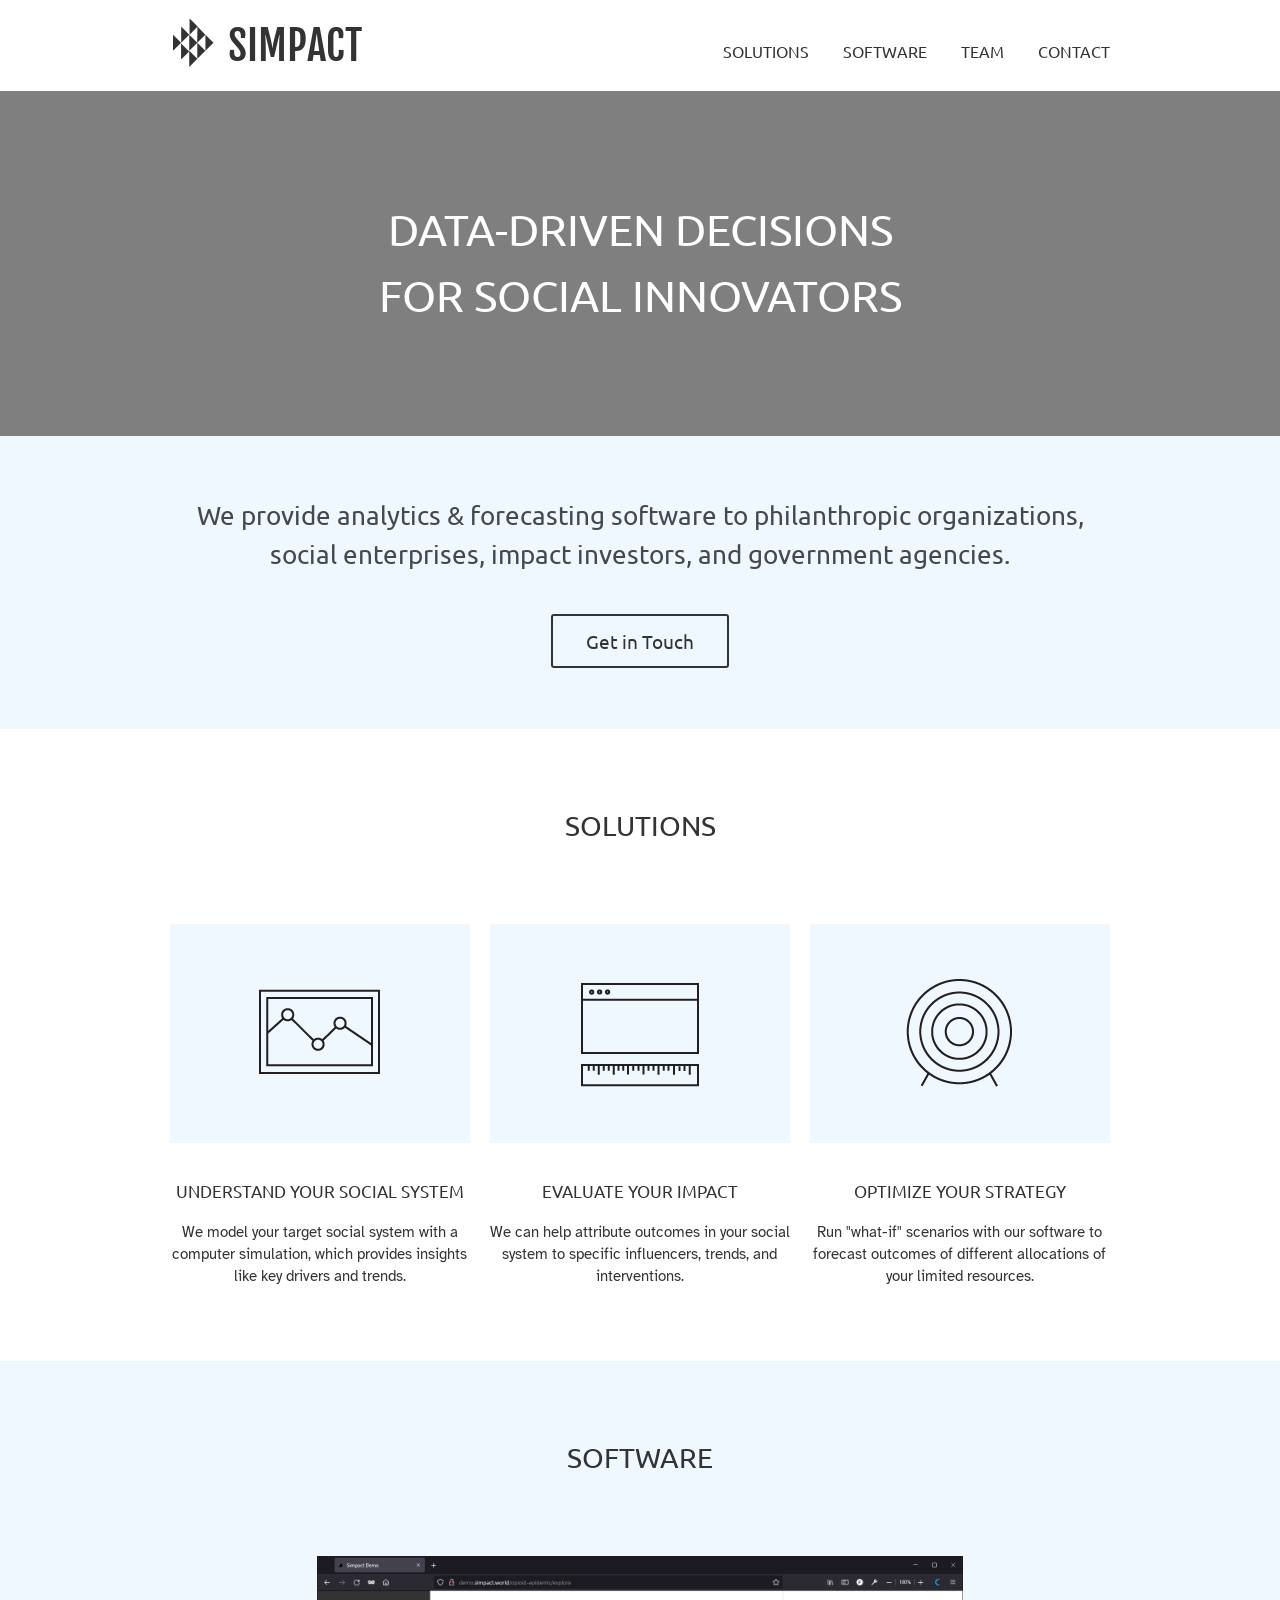
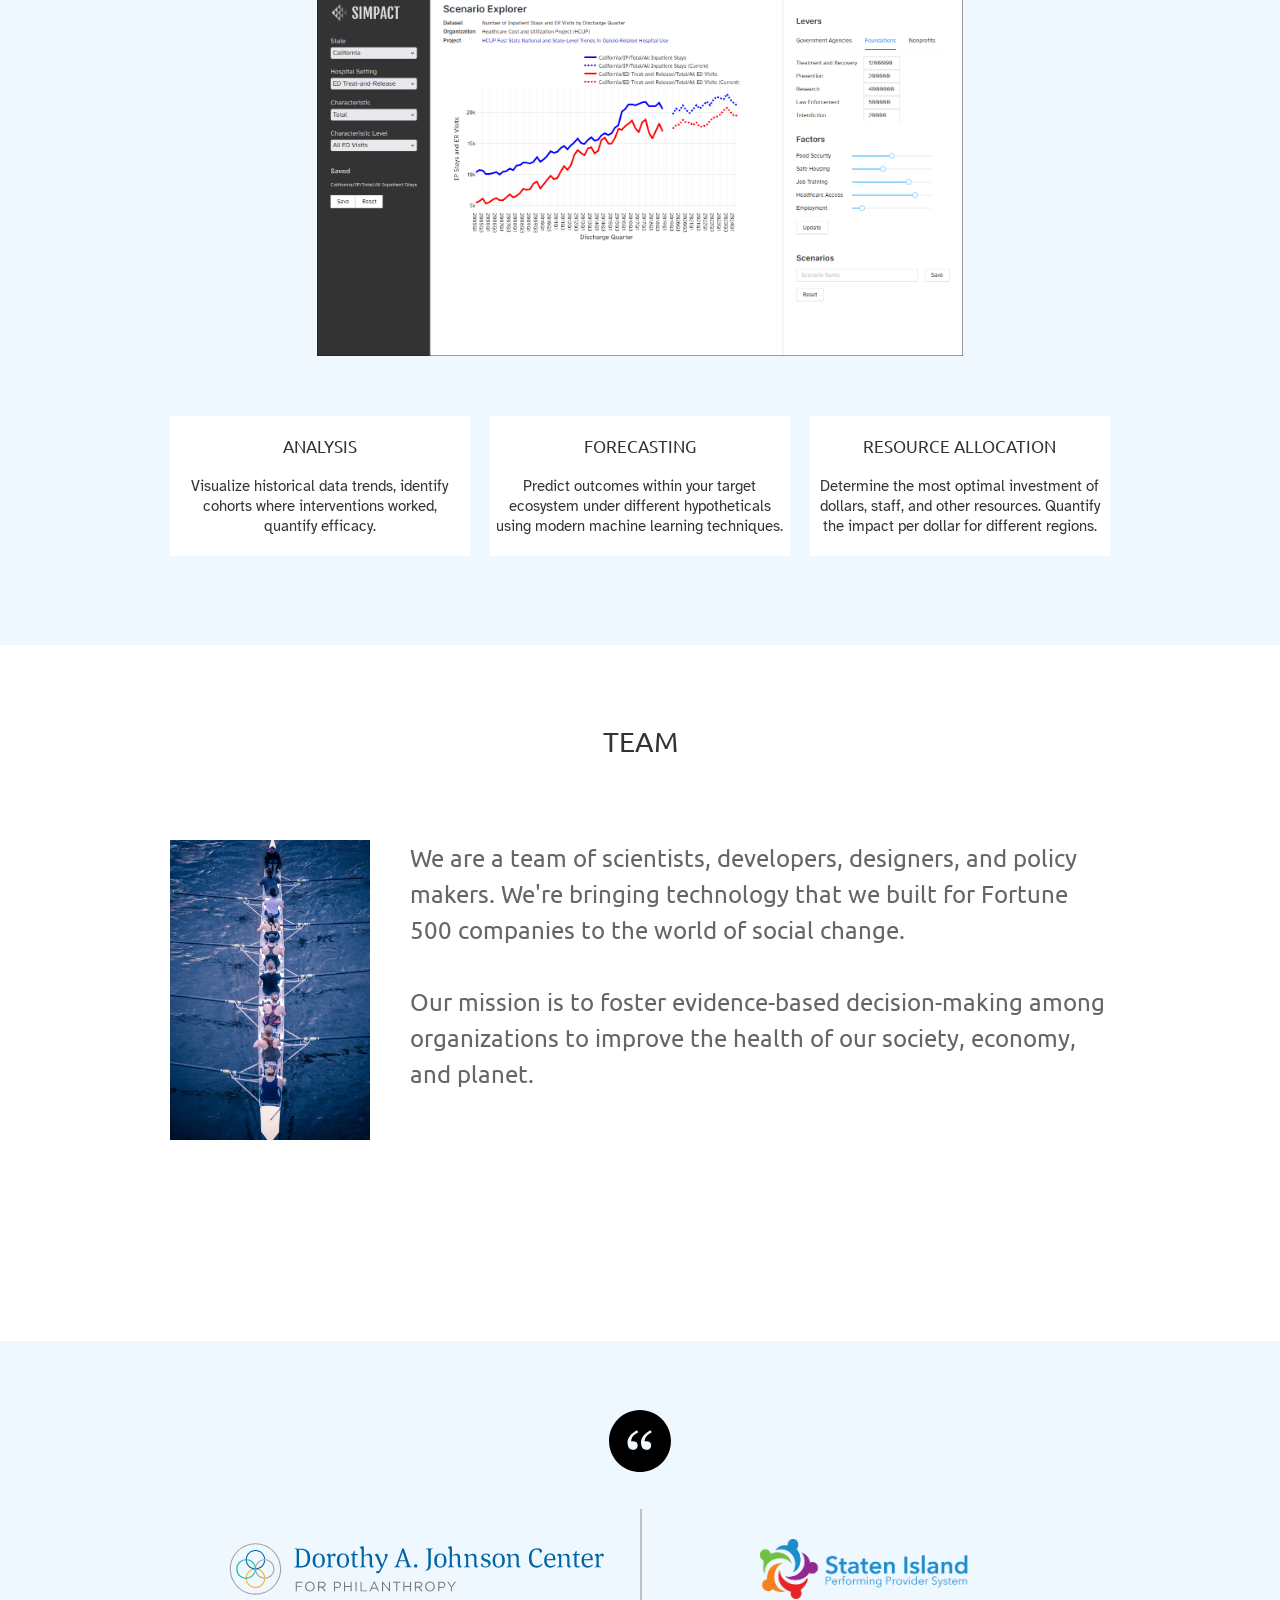
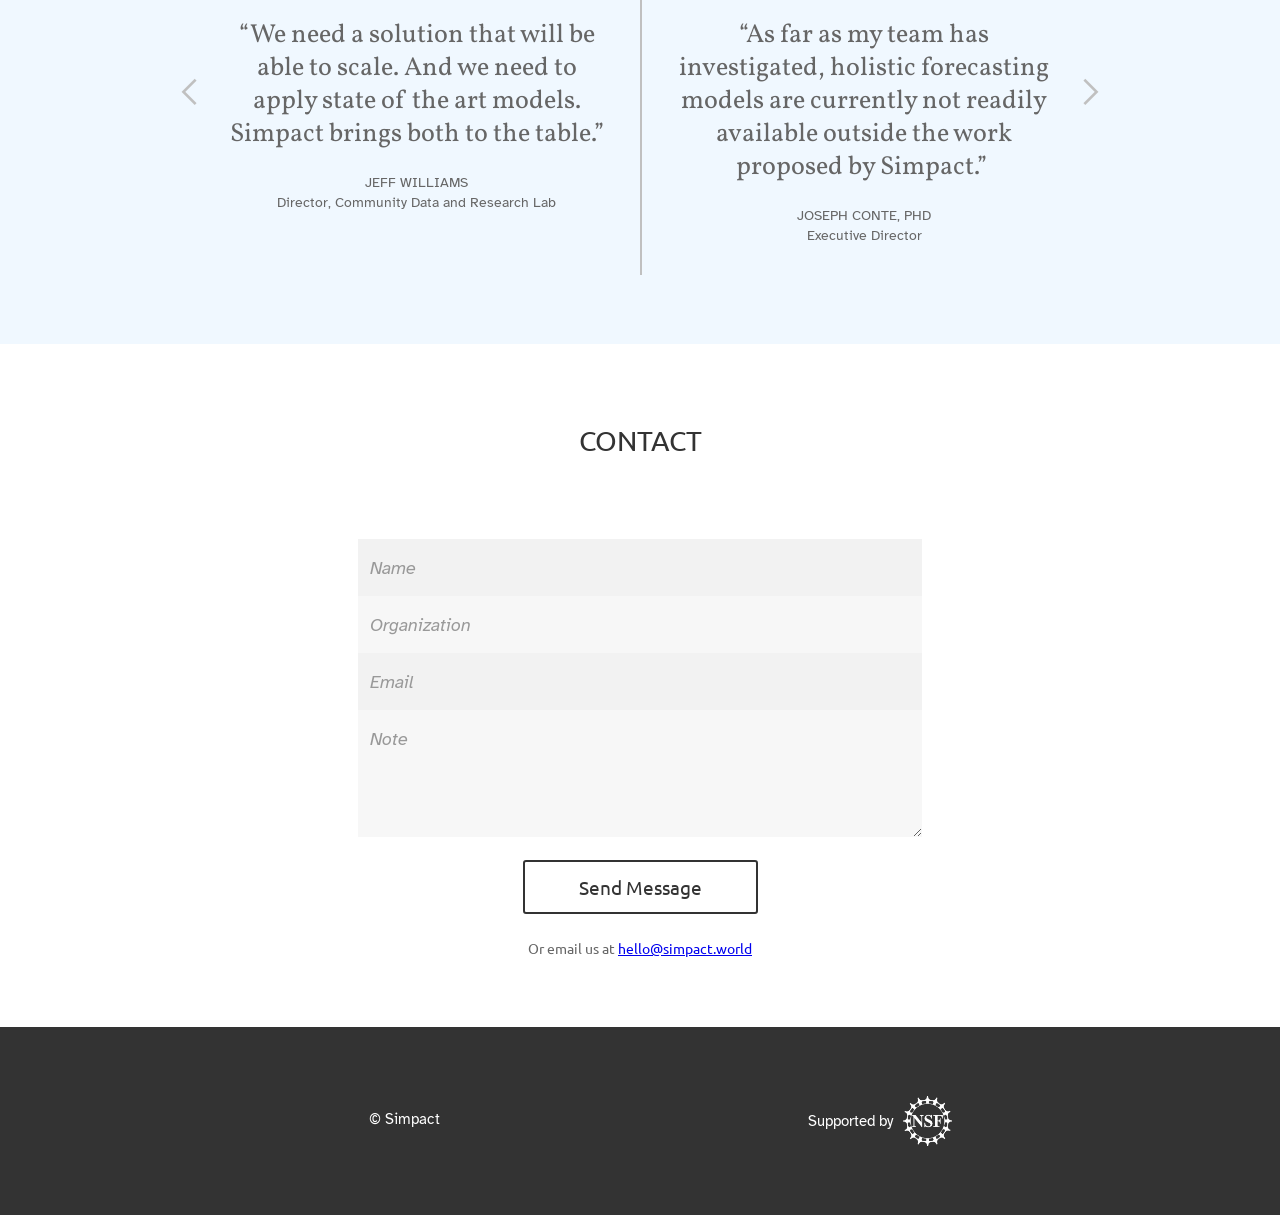
<file: index.html>
<!DOCTYPE html>
<html
	data-wf-site="612d55e0be0843cb590620e3"
>
  <head>
    <meta charset="utf-8" />
    <title>Simpact — Software for social change organizations.</title>
    <meta content="width=device-width, initial-scale=1" name="viewport" />
		<meta name="description" content="Simpact provides analytics & forecasting software to philanthropic organizations, social enterprises, impact investors, and government agencies.">
    <link
      href="assets/css/simpact.webflow.83d10f0b8.css"
      rel="stylesheet"
      type="text/css"
    />
    <script
      src="assets/js/webfont.js"
      type="text/javascript"
    ></script>
    <script type="text/javascript">
      WebFont.load({  google: {    families: ["Vollkorn:400,400italic,700,700italic","Ubuntu:300,300italic,400,400italic,500,500italic,700,700italic","Oswald:200,300,400,500,600,700","Source Sans Pro:200,200italic,300,300italic,regular,italic,600,600italic,700,700italic,900,900italic","Atkinson Hyperlegible:regular,italic,700,700italic","Poppins:regular","Inter:regular"]  }});
    </script>
    <!--[if lt IE 9
      ]><script
        src="https://cdnjs.cloudflare.com/ajax/libs/html5shiv/3.7.3/html5shiv.min.js"
        type="text/javascript"
      ></script
    ><![endif]-->
    <script type="text/javascript">
      !function(o,c){var n=c.documentElement,t=" w-mod-";n.className+=t+"js",("ontouchstart"in o||o.DocumentTouch&&c instanceof DocumentTouch)&&(n.className+=t+"touch")}(window,document);
    </script>
    <link
      href="assets/images/614a96f9dba87149e76cdde1_favicon3.png"
      rel="shortcut icon"
      type="image/x-icon"
    />
    <link
      href="assets/images/614a9780e9f8db0164b9b03d_webclip2.png"
      rel="apple-touch-icon"
    />
  </head>
  <body class="body">
    <div
      data-collapse="medium"
      data-animation="default"
      data-duration="400"
      data-easing="ease"
      data-easing2="ease"
      role="banner"
      class="navbar w-nav"
    >
      <div class="w-container">
        <a href="index.html#" class="brand-block w-nav-brand"
          ><img
            src="assets/images/614954265c80fbefadf3be9d_Simpact&#32;Logo&#32;Dark.svg"
            loading="lazy"
            height="55"
            alt=""
        /></a>
        <nav role="navigation" class="nav-menu w-nav-menu">
          <a href="index.html#Solutions" class="nav-link w-nav-link"
            >Solutions</a
          ><a href="index.html#Software" class="nav-link w-nav-link">Software</a
          ><a href="index.html#Team" class="nav-link w-nav-link">team</a
          ><a href="index.html#Contact" class="nav-link w-nav-link">contact</a>
        </nav>
        <div class="menu-button w-nav-button">
          <div class="w-icon-nav-menu"></div>
        </div>
      </div>
    </div>
    <div class="header wf-section">
      <div class="w-container">
        <h1 class="main-heading">
          data-driven decisions<br />for social innovators
        </h1>
      </div>
    </div>
    <div class="about-section wf-section">
      <div class="w-container">
        <p class="about-text">
          We provide analytics &amp; forecasting software to philanthropic
          organizations, social enterprises, impact investors, and government
          agencies.<br />
        </p>
        <a href="index.html#Contact" class="button">Get in Touch</a>
      </div>
    </div>
    <div id="Solutions" class="section wf-section">
      <div class="container-4 w-container">
        <h2 class="heading">Solutions</h2>
        <div class="w-row">
          <div class="w-col w-col-4">
            <div class="grey-icon-wrapper">
              <img
                src="assets/images/612d55e0be0843f1730620f8_icon-chart.png"
                width="127"
                alt=""
                class="big-icon"
              />
            </div>
            <h3 class="solution">Understand your social system</h3>
            <p class="solution-blurb">
              We model your target social system with a computer simulation,
              which provides insights like key drivers and trends.
            </p>
          </div>
          <div class="w-col w-col-4">
            <div class="grey-icon-wrapper push-top">
              <img
                src="assets/images/612d55e0be08435dce0620fb_icon-design.png"
                width="127"
                alt=""
                class="big-icon"
              />
            </div>
            <h3 class="solution">evaluate your impact</h3>
            <p class="solution-blurb">
              We can help attribute outcomes in your social system to specific
              influencers, trends, and interventions.
            </p>
          </div>
          <div class="w-col w-col-4">
            <div class="grey-icon-wrapper push-top">
              <img
                src="assets/images/612d55e0be08430ddb062105_icon-target.png"
                width="127"
                alt=""
                class="big-icon"
              />
            </div>
            <h3 class="solition">optimize your strategy</h3>
            <p class="solution-blurb">
              Run &quot;what-if&quot; scenarios with our software to forecast
              outcomes of different allocations of your limited resources.
            </p>
          </div>
        </div>
      </div>
    </div>
    <div id="Software" class="section grey wf-section">
      <div class="w-container">
        <h2 class="heading">software</h2>
        <img
          src="assets/images/6144d5ced629ae08f0c367f9_simpact&#32;tool.png"
          loading="lazy"
          sizes="(max-width: 479px) 95vw, (max-width: 767px) 100vw, 646.36669921875px"
          alt=""
          class="image-2"
        />
        <div class="w-row">
          <div class="w-col w-col-4 w-col-small-4">
            <a
              href="https://simpact.webflow.io/project-page"
              class="software-wrapper w-inline-block"
              ><div class="software-info">
                <h3 class="software-title">Analysis</h3>
                <div class="software-detail">
                  Visualize historical data trends, identify cohorts where
                  interventions worked, quantify efficacy.
                </div>
              </div></a
            >
          </div>
          <div class="w-col w-col-4 w-col-small-4">
            <div class="software-wrapper">
              <a
                href="https://simpact.webflow.io/project-page"
                class="software-wrapper w-inline-block"
                ><div class="software-info">
                  <h3 class="software-title">forecasting</h3>
                  <div class="software-detail">
                    Predict outcomes within your target ecosystem under
                    different hypotheticals using modern machine learning
                    techniques.
                  </div>
                </div></a
              >
            </div>
          </div>
          <div class="w-col w-col-4 w-col-small-4">
            <div class="software-wrapper">
              <a
                href="https://simpact.webflow.io/project-page"
                class="software-wrapper w-inline-block"
                ><div class="software-info">
                  <h3 class="software-title">resource allocation</h3>
                  <div class="software-detail">
                    Determine the most optimal investment of dollars, staff, and
                    other resources. Quantify the impact per dollar for
                    different regions.
                  </div>
                </div></a
              >
            </div>
          </div>
        </div>
      </div>
    </div>
    <div id="Team" class="section wf-section">
      <div class="container-5 w-container">
        <h2 class="heading">team</h2>
        <div class="home-content-wrap">
          <div class="w-layout-grid team-grid">
            <img
              src="assets/images/614929015c4790047e9afb06_nick-fewings-ORSkFfgfEBI-unsplash.jpg"
              loading="lazy"
              id="w-node-_0b302f95-9961-bb52-1727-59e7020bd63b-9f0620ea"
              alt=""
              class="image-10"
            />
            <p class="paragraph">
              We are a team of scientists, developers, designers, and policy
              makers. We&#x27;re bringing technology that we built for Fortune
              500 companies to the world of social change.<br /><br />Our
              mission is to foster evidence-based decision-making among
              organizations to improve the health of our society, economy, and
              planet.<br />
            </p>
          </div>
        </div>
      </div>
    </div>
    <div id="Testimonials" class="section grey wf-section">
      <div class="w-container">
        <img
          src="assets/images/612d55e0be084390b30620fe_big-quote-icon.svg"
          alt=""
          class="quote-icon"
        />
        <div
          data-animation="slide"
          data-duration="500"
          data-infinite="1"
          class="testimonial-slider w-slider"
        >
          <div class="mask w-slider-mask">
            <div class="testimonial-slide w-slide">
              <img
                src="assets/images/6148f7eb46804b7ccda16757_support_johnson_center.svg"
                loading="lazy"
                alt=""
                class="dorothy-johnson"
              />
              <p class="testimonial">
                “We need a solution that will be able to scale. And we need to
                apply state of the art models. Simpact brings both to the
                table.”
              </p>
              <div class="from">Jeff williams</div>
              <div class="title">Director, Community Data and Research Lab</div>
            </div>
            <div class="testimonial-slide left-border w-slide">
              <img
                src="assets/images/6148f7ec7f9668f0d66ace99_support_staten_island.png"
                loading="lazy"
                sizes="(max-width: 479px) 68vw, (max-width: 767px) 44vw, 209.11666870117188px"
                alt=""
                class="staten-island"
              />
              <p class="testimonial">
                “As far as my team has investigated, holistic forecasting models
                are currently not readily available outside the work proposed by
                Simpact.” 
              </p>
              <div class="from">joseph conte, PhD</div>
              <div class="title">Executive Director</div>
            </div>
            <div class="testimonial-slide w-slide">
              <img
                src="assets/images/6148f7eb3b0d800475b41c12_support_havas.svg"
                loading="lazy"
                width="120"
                height="60"
                alt=""
                class="havas"
              />
              <p class="testimonial">
                “In Simpact, I see a promise to relieve a common and major
                organizational hurdle to plan for and measure social impact at
                scale.”
              </p>
              <div class="from">Arnaud Parent</div>
              <div class="title">Global Managing Director</div>
            </div>
          </div>
          <div class="arrow w-slider-arrow-left">
            <div class="icon-2 w-icon-slider-left"></div>
          </div>
          <div class="arrow w-slider-arrow-right">
            <div class="icon w-icon-slider-right"></div>
          </div>
        </div>
      </div>
    </div>
    <div id="Contact" class="section wf-section">
      <div class="w-container">
        <h2 class="heading">Contact</h2>
        <div class="form-wrapper w-form">
          <!-- <form name="email-form" data-name="Email Form"> -->
          <!-- <form name="email-form" data-name="Email Form" method="post" action="https://script.google.com/macros/s/AKfycbzlMVzy7XxCZ6bcyd4BZtPoGjILQ4dJv7uXYpyQ1OZqAigGkXiN5TOvI7Q1mTPzwvui_w/exec"> -->
          <form name="email-form" data-name="Contact Form">
            <input
              type="text"
              name="Name"
              data-name="Name"
              placeholder="Name"
              maxlength="256"
              required=""
              id="Name"
              class="field w-input"
            /><input
              type="text"
              name="Organization"
              data-name="Organization"
              placeholder="Organization"
              maxlength="256"
              required=""
              id="Organization"
              class="field darker w-input"
            /><input
              type="email"
              name="email"
              data-name="Email"
              placeholder="Email"
              maxlength="256"
              required=""
              class="field w-input"
            /><textarea
              data-name="Note"
              maxlength="5000"
              required=""
              name="Note"
              placeholder="Note"
              id="Note"
              class="field large w-input"
            ></textarea
            ><input
              type="submit"
              value="Send Message"
              data-wait="Please wait..."
              class="button form w-button"
            />
          </form>
          <div class="success-message w-form-done">
            <h1>Thank you!</h1>
            <p>Your message was sent.</p>
          </div>
          <div class="w-form-fail">
            <p>Oops! Something went wrong while submitting the form :(</p>
          </div>
        </div>
      </div>
        <div class="w-container">
          Or email us at <a href="javascript:location='mailto:\u0068\u0065\u006c\u006c\u006f\u0040\u0073\u0069\u006d\u0070\u0061\u0063\u0074\u002e\u0077\u006f\u0072\u006c\u0064';void 0"><script type="text/javascript">document.write('\u0068\u0065\u006c\u006c\u006f\u0040\u0073\u0069\u006d\u0070\u0061\u0063\u0074\u002e\u0077\u006f\u0072\u006c\u0064')</script></a>
        </div>
    </div>
    <div id="Footer" class="section footer wf-section">
      <div class="container-3 w-container">
        <div class="columns w-row">
          <div class="column w-col w-col-6">
            <p class="footer-text">© Simpact</p>
          </div>
          <div class="column-2 w-col w-col-6">
            <div class="text-block-2">Supported by</div>
            <a href="https://seedfund.nsf.gov/" target="_blank">  <!--rel="noopener noreferrer-->
              <img
                src="assets/images/6148b55ff9f9a08c9d2dd47c_NSF_AllWhite_bitmap_Logo.png"
                loading="lazy"
                sizes="59.93333435058594px"
                height="50"
                alt=""
                class="image-8"
              />
            </a>
						<!-- <img
              src="https://uploads-ssl.webflow.com/placeholder.svg"
              loading="lazy"
              alt=""
            /> -->
          </div>
        </div>
      </div>
    </div>
    <script
      src="assets/js/jquery-3.5.1.min.js"
      type="text/javascript"
      integrity="sha256-9/aliU8dGd2tb6OSsuzixeV4y/faTqgFtohetphbbj0="
      crossorigin="anonymous"
    ></script>
    <script
      src="assets/js/webflow.86ed5c805.js"
      type="text/javascript"
    ></script>
    <!--[if lte IE 9
      ]><script src="//cdnjs.cloudflare.com/ajax/libs/placeholders/3.0.2/placeholders.min.js"></script
    ><![endif]-->
  </body>
</html>
</file>
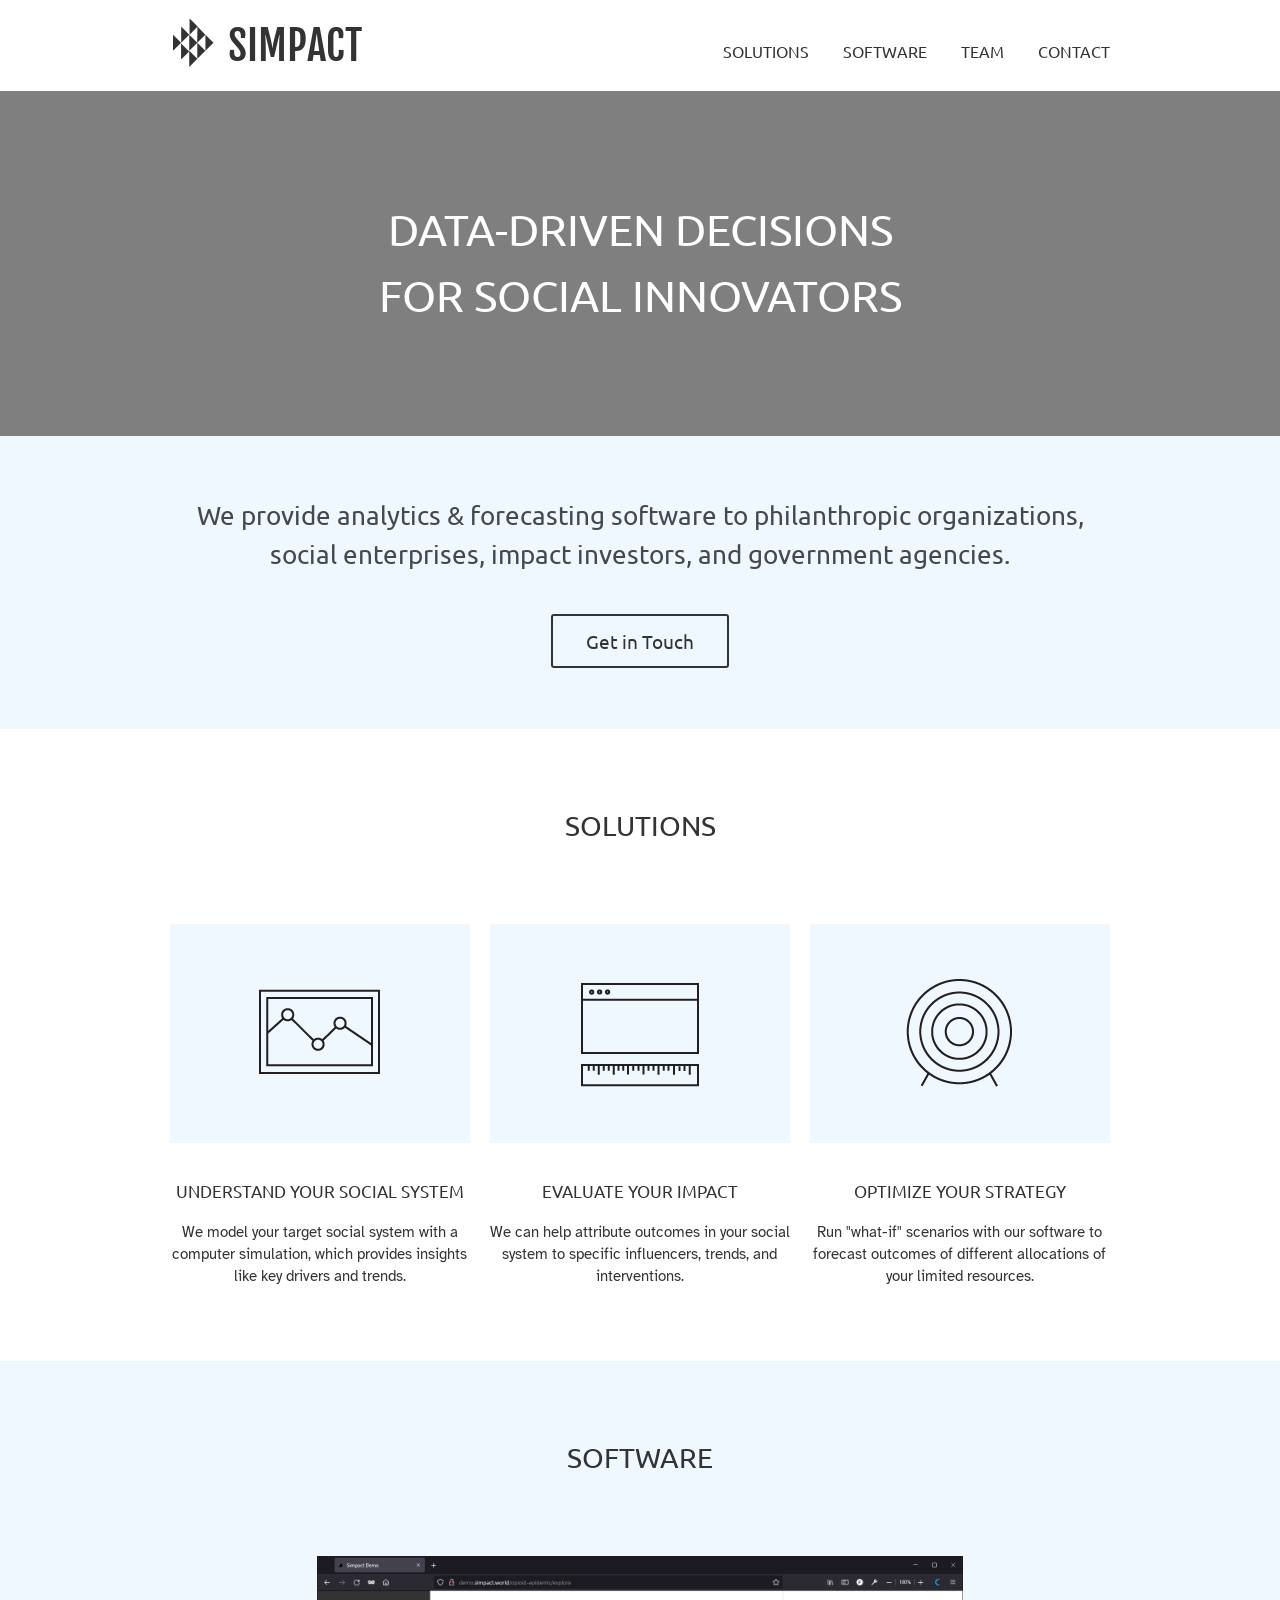
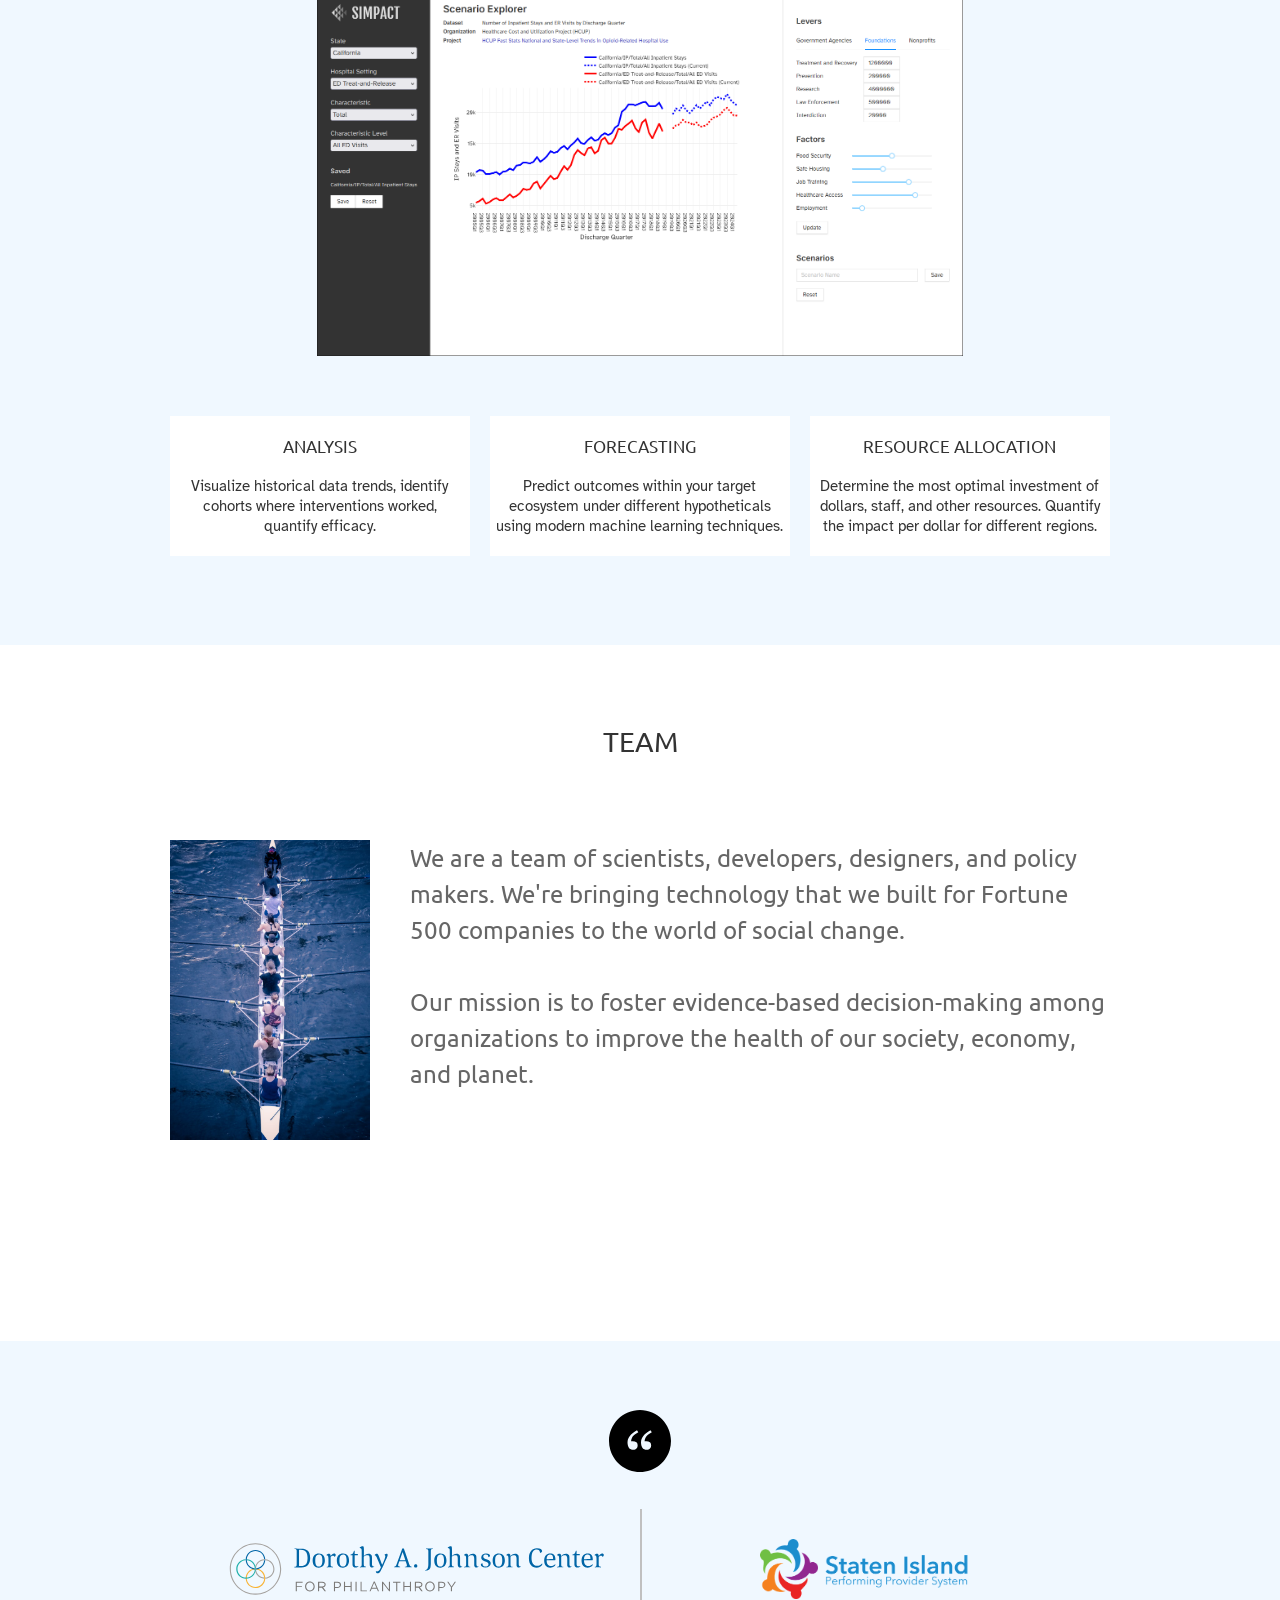
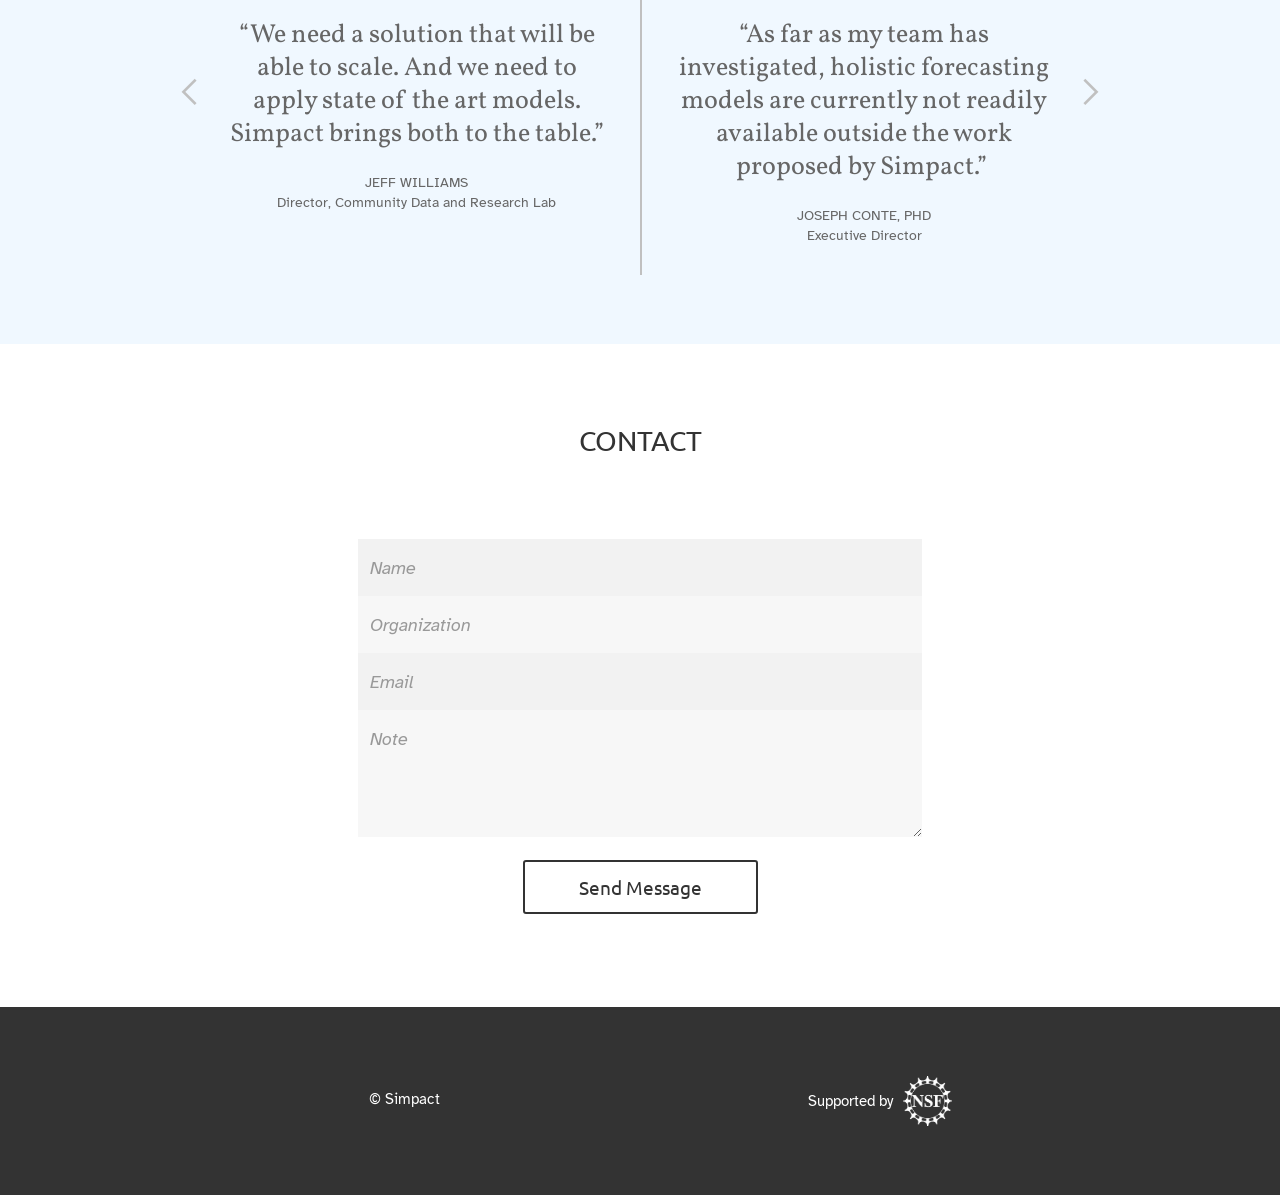
<file: index - Copy.html>
<!DOCTYPE html>
<html
	data-wf-site="612d55e0be0843cb590620e3"
>
  <head>
    <meta charset="utf-8" />
    <title>Simpact — Software for social change organizations.</title>
    <meta content="width=device-width, initial-scale=1" name="viewport" />
		<meta name="description" content="Simpact provides analytics & forecasting software to philanthropic organizations, social enterprises, impact investors, and government agencies.">
    <link
      href="assets/css/simpact.webflow.83d10f0b8.css"
      rel="stylesheet"
      type="text/css"
    />
    <script
      src="assets/js/webfont.js"
      type="text/javascript"
    ></script>
    <script type="text/javascript">
      WebFont.load({  google: {    families: ["Vollkorn:400,400italic,700,700italic","Ubuntu:300,300italic,400,400italic,500,500italic,700,700italic","Oswald:200,300,400,500,600,700","Source Sans Pro:200,200italic,300,300italic,regular,italic,600,600italic,700,700italic,900,900italic","Atkinson Hyperlegible:regular,italic,700,700italic","Poppins:regular","Inter:regular"]  }});
    </script>
    <!--[if lt IE 9
      ]><script
        src="https://cdnjs.cloudflare.com/ajax/libs/html5shiv/3.7.3/html5shiv.min.js"
        type="text/javascript"
      ></script
    ><![endif]-->
    <script type="text/javascript">
      !function(o,c){var n=c.documentElement,t=" w-mod-";n.className+=t+"js",("ontouchstart"in o||o.DocumentTouch&&c instanceof DocumentTouch)&&(n.className+=t+"touch")}(window,document);
    </script>
    <link
      href="assets/images/614a96f9dba87149e76cdde1_favicon3.png"
      rel="shortcut icon"
      type="image/x-icon"
    />
    <link
      href="assets/images/614a9780e9f8db0164b9b03d_webclip2.png"
      rel="apple-touch-icon"
    />
  </head>
  <body class="body">
    <div
      data-collapse="medium"
      data-animation="default"
      data-duration="400"
      data-easing="ease"
      data-easing2="ease"
      role="banner"
      class="navbar w-nav"
    >
      <div class="w-container">
        <a href="index.html#" class="brand-block w-nav-brand"
          ><img
            src="assets/images/614954265c80fbefadf3be9d_Simpact&#32;Logo&#32;Dark.svg"
            loading="lazy"
            height="55"
            alt=""
        /></a>
        <nav role="navigation" class="nav-menu w-nav-menu">
          <a href="index.html#Solutions" class="nav-link w-nav-link"
            >Solutions</a
          ><a href="index.html#Software" class="nav-link w-nav-link">Software</a
          ><a href="index.html#Team" class="nav-link w-nav-link">team</a
          ><a href="index.html#Contact" class="nav-link w-nav-link">contact</a>
        </nav>
        <div class="menu-button w-nav-button">
          <div class="w-icon-nav-menu"></div>
        </div>
      </div>
    </div>
    <div class="header wf-section">
      <div class="w-container">
        <h1 class="main-heading">
          data-driven decisions<br />for social innovators
        </h1>
      </div>
    </div>
    <div class="about-section wf-section">
      <div class="w-container">
        <p class="about-text">
          We provide analytics &amp; forecasting software to philanthropic
          organizations, social enterprises, impact investors, and government
          agencies.<br />
        </p>
        <a href="index.html#Contact" class="button">Get in Touch</a>
      </div>
    </div>
    <div id="Solutions" class="section wf-section">
      <div class="container-4 w-container">
        <h2 class="heading">Solutions</h2>
        <div class="w-row">
          <div class="w-col w-col-4">
            <div class="grey-icon-wrapper">
              <img
                src="assets/images/612d55e0be0843f1730620f8_icon-chart.png"
                width="127"
                alt=""
                class="big-icon"
              />
            </div>
            <h3 class="solution">Understand your social system</h3>
            <p class="solution-blurb">
              We model your target social system with a computer simulation,
              which provides insights like key drivers and trends.
            </p>
          </div>
          <div class="w-col w-col-4">
            <div class="grey-icon-wrapper push-top">
              <img
                src="assets/images/612d55e0be08435dce0620fb_icon-design.png"
                width="127"
                alt=""
                class="big-icon"
              />
            </div>
            <h3 class="solution">evaluate your impact</h3>
            <p class="solution-blurb">
              We can help attribute outcomes in your social system to specific
              influencers, trends, and interventions.
            </p>
          </div>
          <div class="w-col w-col-4">
            <div class="grey-icon-wrapper push-top">
              <img
                src="assets/images/612d55e0be08430ddb062105_icon-target.png"
                width="127"
                alt=""
                class="big-icon"
              />
            </div>
            <h3 class="solition">optimize your strategy</h3>
            <p class="solution-blurb">
              Run &quot;what-if&quot; scenarios with our software to forecast
              outcomes of different allocations of your limited resources.
            </p>
          </div>
        </div>
      </div>
    </div>
    <div id="Software" class="section grey wf-section">
      <div class="w-container">
        <h2 class="heading">software</h2>
        <img
          src="assets/images/6144d5ced629ae08f0c367f9_simpact&#32;tool.png"
          loading="lazy"
          sizes="(max-width: 479px) 95vw, (max-width: 767px) 100vw, 646.36669921875px"
          srcset="
            /assets/images/6144d5ced629ae08f0c367f9_simpact&#32;tool-p-500.png  500w,
            /assets/images/6144d5ced629ae08f0c367f9_simpact&#32;tool-p-800.png  800w,
            /assets/images/6144d5ced629ae08f0c367f9_simpact&#32;tool.png       1582w
          "
          alt=""
          class="image-2"
        />
        <div class="w-row">
          <div class="w-col w-col-4 w-col-small-4">
            <a
              href="https://simpact.webflow.io/project-page"
              class="software-wrapper w-inline-block"
              ><div class="software-info">
                <h3 class="software-title">Analysis</h3>
                <div class="software-detail">
                  Visualize historical data trends, identify cohorts where
                  interventions worked, quantify efficacy.
                </div>
              </div></a
            >
          </div>
          <div class="w-col w-col-4 w-col-small-4">
            <div class="software-wrapper">
              <a
                href="https://simpact.webflow.io/project-page"
                class="software-wrapper w-inline-block"
                ><div class="software-info">
                  <h3 class="software-title">forecasting</h3>
                  <div class="software-detail">
                    Predict outcomes within your target ecosystem under
                    different hypotheticals using modern machine learning
                    techniques.
                  </div>
                </div></a
              >
            </div>
          </div>
          <div class="w-col w-col-4 w-col-small-4">
            <div class="software-wrapper">
              <a
                href="https://simpact.webflow.io/project-page"
                class="software-wrapper w-inline-block"
                ><div class="software-info">
                  <h3 class="software-title">resource allocation</h3>
                  <div class="software-detail">
                    Determine the most optimal investment of dollars, staff, and
                    other resources. Quantify the impact per dollar for
                    different regions.
                  </div>
                </div></a
              >
            </div>
          </div>
        </div>
      </div>
    </div>
    <div id="Team" class="section wf-section">
      <div class="container-5 w-container">
        <h2 class="heading">team</h2>
        <div class="home-content-wrap">
          <div class="w-layout-grid team-grid">
            <img
              src="assets/images/614929015c4790047e9afb06_nick-fewings-ORSkFfgfEBI-unsplash.jpg"
              loading="lazy"
              id="w-node-_0b302f95-9961-bb52-1727-59e7020bd63b-9f0620ea"
              alt=""
              class="image-10"
            />
            <p class="paragraph">
              We are a team of scientists, developers, designers, and policy
              makers. We&#x27;re bringing technology that we built for Fortune
              500 companies to the world of social change.<br /><br />Our
              mission is to foster evidence-based decision-making among
              organizations to improve the health of our society, economy, and
              planet.<br />
            </p>
          </div>
        </div>
      </div>
    </div>
    <div id="Testimonials" class="section grey wf-section">
      <div class="w-container">
        <img
          src="assets/images/612d55e0be084390b30620fe_big-quote-icon.svg"
          alt=""
          class="quote-icon"
        />
        <div
          data-animation="slide"
          data-duration="500"
          data-infinite="1"
          class="testimonial-slider w-slider"
        >
          <div class="mask w-slider-mask">
            <div class="testimonial-slide w-slide">
              <img
                src="assets/images/6148f7eb46804b7ccda16757_support_johnson_center.svg"
                loading="lazy"
                alt=""
                class="dorothy-johnson"
              />
              <p class="testimonial">
                “We need a solution that will be able to scale. And we need to
                apply state of the art models. Simpact brings both to the
                table.”
              </p>
              <div class="from">Jeff williams</div>
              <div class="title">Director, Community Data and Research Lab</div>
            </div>
            <div class="testimonial-slide left-border w-slide">
              <img
                src="assets/images/6148f7ec7f9668f0d66ace99_support_staten_island.png"
                loading="lazy"
                sizes="(max-width: 479px) 68vw, (max-width: 767px) 44vw, 209.11666870117188px"
                srcset="
                  /assets/images/6148f7ec7f9668f0d66ace99_support_staten_island-p-1080.png 1080w,
                  /assets/images/6148f7ec7f9668f0d66ace99_support_staten_island-p-1600.png 1600w,
                  /assets/images/6148f7ec7f9668f0d66ace99_support_staten_island.png        1882w
                "
                alt=""
                class="staten-island"
              />
              <p class="testimonial">
                “As far as my team has investigated, holistic forecasting models
                are currently not readily available outside the work proposed by
                Simpact.” 
              </p>
              <div class="from">joseph conte, PhD</div>
              <div class="title">Executive Director</div>
            </div>
            <div class="testimonial-slide w-slide">
              <img
                src="assets/images/6148f7eb3b0d800475b41c12_support_havas.svg"
                loading="lazy"
                width="120"
                height="60"
                alt=""
                class="havas"
              />
              <p class="testimonial">
                “In Simpact, I see a promise to relieve a common and major
                organizational hurdle to plan for and measure social impact at
                scale.”
              </p>
              <div class="from">Arnaud Parent</div>
              <div class="title">Global Managing Director</div>
            </div>
          </div>
          <div class="arrow w-slider-arrow-left">
            <div class="icon-2 w-icon-slider-left"></div>
          </div>
          <div class="arrow w-slider-arrow-right">
            <div class="icon w-icon-slider-right"></div>
          </div>
        </div>
      </div>
    </div>
    <div id="Contact" class="section wf-section">
      <div class="w-container">
        <h2 class="heading">ContacT</h2>
        <div class="form-wrapper w-form">
          <form name="email-form" data-name="Email Form">
            <input
              type="text"
              name="Name"
              data-name="Name"
              placeholder="Name"
              maxlength="256"
              required=""
              id="Name"
              class="field w-input"
            /><input
              type="text"
              name="Organization"
              data-name="Organization"
              placeholder="Organization"
              maxlength="256"
              required=""
              id="Organization"
              class="field darker w-input"
            /><input
              type="email"
              name="email"
              data-name="Email"
              placeholder="Email"
              maxlength="256"
              required=""
              class="field w-input"
            /><textarea
              data-name="Note"
              maxlength="5000"
              required=""
              name="Note"
              placeholder="Note"
              id="Note"
              class="field large w-input"
            ></textarea
            ><input
              type="submit"
              value="Send Message"
              data-wait="Please wait..."
              class="button form w-button"
            />
          </form>
          <div class="success-message w-form-done">
            <h1>Thank you!</h1>
            <p>Your message was sent.</p>
          </div>
          <div class="w-form-fail">
            <p>Oops! Something went wrong while submitting the form :(</p>
          </div>
        </div>
      </div>
    </div>
    <div id="Footer" class="section footer wf-section">
      <div class="container-3 w-container">
        <div class="columns w-row">
          <div class="column w-col w-col-6">
            <p class="footer-text">© Simpact</p>
          </div>
          <div class="column-2 w-col w-col-6">
            <div class="text-block-2">Supported by</div>
            <img
              src="assets/images/6148b55ff9f9a08c9d2dd47c_NSF_AllWhite_bitmap_Logo.png"
              loading="lazy"
              sizes="59.93333435058594px"
              height="50"
              srcset="
                /assets/images/6148b55ff9f9a08c9d2dd47c_NSF_AllWhite_bitmap_Logo-p-500.png   500w,
                /assets/images/6148b55ff9f9a08c9d2dd47c_NSF_AllWhite_bitmap_Logo-p-800.png   800w,
                /assets/images/6148b55ff9f9a08c9d2dd47c_NSF_AllWhite_bitmap_Logo-p-1080.png 1080w,
                /assets/images/6148b55ff9f9a08c9d2dd47c_NSF_AllWhite_bitmap_Logo.png        1500w
              "
              alt=""
              class="image-8"
            />
						<!-- <img
              src="https://uploads-ssl.webflow.com/placeholder.svg"
              loading="lazy"
              alt=""
            /> -->
          </div>
        </div>
      </div>
    </div>
    <script
      src="assets/js/jquery-3.5.1.min.js"
      type="text/javascript"
      integrity="sha256-9/aliU8dGd2tb6OSsuzixeV4y/faTqgFtohetphbbj0="
      crossorigin="anonymous"
    ></script>
    <script
      src="assets/js/webflow.86ed5c805.js"
      type="text/javascript"
    ></script>
    <!--[if lte IE 9
      ]><script src="//cdnjs.cloudflare.com/ajax/libs/placeholders/3.0.2/placeholders.min.js"></script
    ><![endif]-->
  </body>
</html>
</file>
<file: assets/css/simpact.webflow.83d10f0b8.css>
/* Generated on: Wed Sep 22 2021 02:42:40 GMT+0000 (Coordinated Universal Time) */
/* ==========================================================================
   normalize.css v3.0.3 | MIT License | github.com/necolas/normalize.css 
   ========================================================================== */
/*! normalize.css v3.0.3 | MIT License | github.com/necolas/normalize.css */html{font-family:sans-serif;-ms-text-size-adjust:100%;-webkit-text-size-adjust:100%}body{margin:0}article,aside,details,figcaption,figure,footer,header,hgroup,main,menu,nav,section,summary{display:block}audio,canvas,progress,video{display:inline-block;vertical-align:baseline}audio:not([controls]){display:none;height:0}[hidden],template{display:none}a{background-color:transparent}a:active,a:hover{outline:0}abbr[title]{border-bottom:1px dotted}b,strong{font-weight:bold}dfn{font-style:italic}h1{font-size:2em;margin:.67em 0}mark{background:#ff0;color:#000}small{font-size:80%}sub,sup{font-size:75%;line-height:0;position:relative;vertical-align:baseline}sup{top:-0.5em}sub{bottom:-0.25em}img{border:0}svg:not(:root){overflow:hidden}figure{margin:1em 40px}hr{box-sizing:content-box;height:0}pre{overflow:auto}code,kbd,pre,samp{font-family:monospace,monospace;font-size:1em}button,input,optgroup,select,textarea{color:inherit;font:inherit;margin:0}button{overflow:visible}button,select{text-transform:none}button,html input[type="button"],input[type="reset"]{-webkit-appearance:button;cursor:pointer}button[disabled],html input[disabled]{cursor:default}button::-moz-focus-inner,input::-moz-focus-inner{border:0;padding:0}input{line-height:normal}input[type="checkbox"],input[type="radio"]{box-sizing:border-box;padding:0}input[type="number"]::-webkit-inner-spin-button,input[type="number"]::-webkit-outer-spin-button{height:auto}input[type="search"]{-webkit-appearance:none}input[type="search"]::-webkit-search-cancel-button,input[type="search"]::-webkit-search-decoration{-webkit-appearance:none}fieldset{border:1px solid #c0c0c0;margin:0 2px;padding:.35em .625em .75em}legend{border:0;padding:0}textarea{overflow:auto}optgroup{font-weight:bold}table{border-collapse:collapse;border-spacing:0}td,th{padding:0}

/* ==========================================================================
   Start of base Webflow CSS - If you're looking for some ultra-clean CSS, skip the boilerplate and see the unminified code below.
   ========================================================================== */
@font-face{font-family:'webflow-icons';src:url("[data-uri]") format('truetype');font-weight:normal;font-style:normal}[class^="w-icon-"],[class*=" w-icon-"]{font-family:'webflow-icons' !important;speak:none;font-style:normal;font-weight:normal;font-variant:normal;text-transform:none;line-height:1;-webkit-font-smoothing:antialiased;-moz-osx-font-smoothing:grayscale}.w-icon-slider-right:before{content:"\e600"}.w-icon-slider-left:before{content:"\e601"}.w-icon-nav-menu:before{content:"\e602"}.w-icon-arrow-down:before,.w-icon-dropdown-toggle:before{content:"\e603"}.w-icon-file-upload-remove:before{content:"\e900"}.w-icon-file-upload-icon:before{content:"\e903"}*{-webkit-box-sizing:border-box;-moz-box-sizing:border-box;box-sizing:border-box}html{height:100%}body{margin:0;min-height:100%;background-color:#fff;font-family:Arial,sans-serif;font-size:14px;line-height:20px;color:#333}img{max-width:100%;vertical-align:middle;display:inline-block}html.w-mod-touch *{background-attachment:scroll !important}.w-block{display:block}.w-inline-block{max-width:100%;display:inline-block}.w-clearfix:before,.w-clearfix:after{content:" ";display:table;grid-column-start:1;grid-row-start:1;grid-column-end:2;grid-row-end:2}.w-clearfix:after{clear:both}.w-hidden{display:none}.w-button{display:inline-block;padding:9px 15px;background-color:#3898EC;color:white;border:0;line-height:inherit;text-decoration:none;cursor:pointer;border-radius:0}input.w-button{-webkit-appearance:button}html[data-w-dynpage] [data-w-cloak]{color:transparent !important}.w-webflow-badge,.w-webflow-badge *{position:static;left:auto;top:auto;right:auto;bottom:auto;z-index:auto;display:block;visibility:visible;overflow:visible;overflow-x:visible;overflow-y:visible;box-sizing:border-box;width:auto;height:auto;max-height:none;max-width:none;min-height:0;min-width:0;margin:0;padding:0;float:none;clear:none;border:0 none transparent;border-radius:0;background:none;background-image:none;background-position:0 0;background-size:auto auto;background-repeat:repeat;background-origin:padding-box;background-clip:border-box;background-attachment:scroll;background-color:transparent;box-shadow:none;opacity:1;transform:none;transition:none;direction:ltr;font-family:inherit;font-weight:inherit;color:inherit;font-size:inherit;line-height:inherit;font-style:inherit;font-variant:inherit;text-align:inherit;letter-spacing:inherit;text-decoration:inherit;text-indent:0;text-transform:inherit;list-style-type:disc;text-shadow:none;font-smoothing:auto;vertical-align:baseline;cursor:inherit;white-space:inherit;word-break:normal;word-spacing:normal;word-wrap:normal}.w-webflow-badge{position:fixed !important;display:inline-block !important;visibility:visible !important;z-index:2147483647 !important;top:auto !important;right:12px !important;bottom:12px !important;left:auto !important;color:#AAADB0 !important;background-color:#fff !important;border-radius:3px !important;padding:6px 8px 6px 6px !important;font-size:12px !important;opacity:1 !important;line-height:14px !important;text-decoration:none !important;transform:none !important;margin:0 !important;width:auto !important;height:auto !important;overflow:visible !important;white-space:nowrap;box-shadow:0 0 0 1px rgba(0,0,0,0.1),0 1px 3px rgba(0,0,0,0.1);cursor:pointer}.w-webflow-badge>img{display:inline-block !important;visibility:visible !important;opacity:1 !important;vertical-align:middle !important}h1,h2,h3,h4,h5,h6{font-weight:bold;margin-bottom:10px}h1{font-size:38px;line-height:44px;margin-top:20px}h2{font-size:32px;line-height:36px;margin-top:20px}h3{font-size:24px;line-height:30px;margin-top:20px}h4{font-size:18px;line-height:24px;margin-top:10px}h5{font-size:14px;line-height:20px;margin-top:10px}h6{font-size:12px;line-height:18px;margin-top:10px}p{margin-top:0;margin-bottom:10px}blockquote{margin:0 0 10px 0;padding:10px 20px;border-left:5px solid #E2E2E2;font-size:18px;line-height:22px}figure{margin:0;margin-bottom:10px}figcaption{margin-top:5px;text-align:center}ul,ol{margin-top:0;margin-bottom:10px;padding-left:40px}.w-list-unstyled{padding-left:0;list-style:none}.w-embed:before,.w-embed:after{content:" ";display:table;grid-column-start:1;grid-row-start:1;grid-column-end:2;grid-row-end:2}.w-embed:after{clear:both}.w-video{width:100%;position:relative;padding:0}.w-video iframe,.w-video object,.w-video embed{position:absolute;top:0;left:0;width:100%;height:100%}fieldset{padding:0;margin:0;border:0}button,html input[type="button"],input[type="reset"]{border:0;cursor:pointer;-webkit-appearance:button}.w-form{margin:0 0 15px}.w-form-done{display:none;padding:20px;text-align:center;background-color:#dddddd}.w-form-fail{display:none;margin-top:10px;padding:10px;background-color:#ffdede}label{display:block;margin-bottom:5px;font-weight:bold}.w-input,.w-select{display:block;width:100%;height:38px;padding:8px 12px;margin-bottom:10px;font-size:14px;line-height:1.42857143;color:#333333;vertical-align:middle;background-color:#ffffff;border:1px solid #cccccc}.w-input:-moz-placeholder,.w-select:-moz-placeholder{color:#999}.w-input::-moz-placeholder,.w-select::-moz-placeholder{color:#999;opacity:1}.w-input:-ms-input-placeholder,.w-select:-ms-input-placeholder{color:#999}.w-input::-webkit-input-placeholder,.w-select::-webkit-input-placeholder{color:#999}.w-input:focus,.w-select:focus{border-color:#3898EC;outline:0}.w-input[disabled],.w-select[disabled],.w-input[readonly],.w-select[readonly],fieldset[disabled] .w-input,fieldset[disabled] .w-select{cursor:not-allowed;background-color:#eeeeee}textarea.w-input,textarea.w-select{height:auto}.w-select{background-color:#f3f3f3}.w-select[multiple]{height:auto}.w-form-label{display:inline-block;cursor:pointer;font-weight:normal;margin-bottom:0}.w-radio{display:block;margin-bottom:5px;padding-left:20px}.w-radio:before,.w-radio:after{content:" ";display:table;grid-column-start:1;grid-row-start:1;grid-column-end:2;grid-row-end:2}.w-radio:after{clear:both}.w-radio-input{margin:4px 0 0;margin-top:1px \9;line-height:normal;float:left;margin-left:-20px}.w-radio-input{margin-top:3px}.w-file-upload{display:block;margin-bottom:10px}.w-file-upload-input{width:.1px;height:.1px;opacity:0;overflow:hidden;position:absolute;z-index:-100}.w-file-upload-default,.w-file-upload-uploading,.w-file-upload-success{display:inline-block;color:#333333}.w-file-upload-error{display:block;margin-top:10px}.w-file-upload-default.w-hidden,.w-file-upload-uploading.w-hidden,.w-file-upload-error.w-hidden,.w-file-upload-success.w-hidden{display:none}.w-file-upload-uploading-btn{display:flex;font-size:14px;font-weight:normal;cursor:pointer;margin:0;padding:8px 12px;border:1px solid #cccccc;background-color:#fafafa}.w-file-upload-file{display:flex;flex-grow:1;justify-content:space-between;margin:0;padding:8px 9px 8px 11px;border:1px solid #cccccc;background-color:#fafafa}.w-file-upload-file-name{font-size:14px;font-weight:normal;display:block}.w-file-remove-link{margin-top:3px;margin-left:10px;width:auto;height:auto;padding:3px;display:block;cursor:pointer}.w-icon-file-upload-remove{margin:auto;font-size:10px}.w-file-upload-error-msg{display:inline-block;color:#ea384c;padding:2px 0}.w-file-upload-info{display:inline-block;line-height:38px;padding:0 12px}.w-file-upload-label{display:inline-block;font-size:14px;font-weight:normal;cursor:pointer;margin:0;padding:8px 12px;border:1px solid #cccccc;background-color:#fafafa}.w-icon-file-upload-icon,.w-icon-file-upload-uploading{display:inline-block;margin-right:8px;width:20px}.w-icon-file-upload-uploading{height:20px}.w-container{margin-left:auto;margin-right:auto;max-width:940px}.w-container:before,.w-container:after{content:" ";display:table;grid-column-start:1;grid-row-start:1;grid-column-end:2;grid-row-end:2}.w-container:after{clear:both}.w-container .w-row{margin-left:-10px;margin-right:-10px}.w-row:before,.w-row:after{content:" ";display:table;grid-column-start:1;grid-row-start:1;grid-column-end:2;grid-row-end:2}.w-row:after{clear:both}.w-row .w-row{margin-left:0;margin-right:0}.w-col{position:relative;float:left;width:100%;min-height:1px;padding-left:10px;padding-right:10px}.w-col .w-col{padding-left:0;padding-right:0}.w-col-1{width:8.33333333%}.w-col-2{width:16.66666667%}.w-col-3{width:25%}.w-col-4{width:33.33333333%}.w-col-5{width:41.66666667%}.w-col-6{width:50%}.w-col-7{width:58.33333333%}.w-col-8{width:66.66666667%}.w-col-9{width:75%}.w-col-10{width:83.33333333%}.w-col-11{width:91.66666667%}.w-col-12{width:100%}.w-hidden-main{display:none !important}@media screen and (max-width:991px){.w-container{max-width:728px}.w-hidden-main{display:inherit !important}.w-hidden-medium{display:none !important}.w-col-medium-1{width:8.33333333%}.w-col-medium-2{width:16.66666667%}.w-col-medium-3{width:25%}.w-col-medium-4{width:33.33333333%}.w-col-medium-5{width:41.66666667%}.w-col-medium-6{width:50%}.w-col-medium-7{width:58.33333333%}.w-col-medium-8{width:66.66666667%}.w-col-medium-9{width:75%}.w-col-medium-10{width:83.33333333%}.w-col-medium-11{width:91.66666667%}.w-col-medium-12{width:100%}.w-col-stack{width:100%;left:auto;right:auto}}@media screen and (max-width:767px){.w-hidden-main{display:inherit !important}.w-hidden-medium{display:inherit !important}.w-hidden-small{display:none !important}.w-row,.w-container .w-row{margin-left:0;margin-right:0}.w-col{width:100%;left:auto;right:auto}.w-col-small-1{width:8.33333333%}.w-col-small-2{width:16.66666667%}.w-col-small-3{width:25%}.w-col-small-4{width:33.33333333%}.w-col-small-5{width:41.66666667%}.w-col-small-6{width:50%}.w-col-small-7{width:58.33333333%}.w-col-small-8{width:66.66666667%}.w-col-small-9{width:75%}.w-col-small-10{width:83.33333333%}.w-col-small-11{width:91.66666667%}.w-col-small-12{width:100%}}@media screen and (max-width:479px){.w-container{max-width:none}.w-hidden-main{display:inherit !important}.w-hidden-medium{display:inherit !important}.w-hidden-small{display:inherit !important}.w-hidden-tiny{display:none !important}.w-col{width:100%}.w-col-tiny-1{width:8.33333333%}.w-col-tiny-2{width:16.66666667%}.w-col-tiny-3{width:25%}.w-col-tiny-4{width:33.33333333%}.w-col-tiny-5{width:41.66666667%}.w-col-tiny-6{width:50%}.w-col-tiny-7{width:58.33333333%}.w-col-tiny-8{width:66.66666667%}.w-col-tiny-9{width:75%}.w-col-tiny-10{width:83.33333333%}.w-col-tiny-11{width:91.66666667%}.w-col-tiny-12{width:100%}}.w-widget{position:relative}.w-widget-map{width:100%;height:400px}.w-widget-map label{width:auto;display:inline}.w-widget-map img{max-width:inherit}.w-widget-map .gm-style-iw{text-align:center}.w-widget-map .gm-style-iw>button{display:none !important}.w-widget-twitter{overflow:hidden}.w-widget-twitter-count-shim{display:inline-block;vertical-align:top;position:relative;width:28px;height:20px;text-align:center;background:white;border:#758696 solid 1px;border-radius:3px}.w-widget-twitter-count-shim *{pointer-events:none;-webkit-user-select:none;-moz-user-select:none;-ms-user-select:none;user-select:none}.w-widget-twitter-count-shim .w-widget-twitter-count-inner{position:relative;font-size:15px;line-height:12px;text-align:center;color:#999;font-family:serif}.w-widget-twitter-count-shim .w-widget-twitter-count-clear{position:relative;display:block}.w-widget-twitter-count-shim.w--large{width:36px;height:28px}.w-widget-twitter-count-shim.w--large .w-widget-twitter-count-inner{font-size:18px;line-height:18px}.w-widget-twitter-count-shim:not(.w--vertical){margin-left:5px;margin-right:8px}.w-widget-twitter-count-shim:not(.w--vertical).w--large{margin-left:6px}.w-widget-twitter-count-shim:not(.w--vertical):before,.w-widget-twitter-count-shim:not(.w--vertical):after{top:50%;left:0;border:solid transparent;content:" ";height:0;width:0;position:absolute;pointer-events:none}.w-widget-twitter-count-shim:not(.w--vertical):before{border-color:rgba(117,134,150,0);border-right-color:#5d6c7b;border-width:4px;margin-left:-9px;margin-top:-4px}.w-widget-twitter-count-shim:not(.w--vertical).w--large:before{border-width:5px;margin-left:-10px;margin-top:-5px}.w-widget-twitter-count-shim:not(.w--vertical):after{border-color:rgba(255,255,255,0);border-right-color:white;border-width:4px;margin-left:-8px;margin-top:-4px}.w-widget-twitter-count-shim:not(.w--vertical).w--large:after{border-width:5px;margin-left:-9px;margin-top:-5px}.w-widget-twitter-count-shim.w--vertical{width:61px;height:33px;margin-bottom:8px}.w-widget-twitter-count-shim.w--vertical:before,.w-widget-twitter-count-shim.w--vertical:after{top:100%;left:50%;border:solid transparent;content:" ";height:0;width:0;position:absolute;pointer-events:none}.w-widget-twitter-count-shim.w--vertical:before{border-color:rgba(117,134,150,0);border-top-color:#5d6c7b;border-width:5px;margin-left:-5px}.w-widget-twitter-count-shim.w--vertical:after{border-color:rgba(255,255,255,0);border-top-color:white;border-width:4px;margin-left:-4px}.w-widget-twitter-count-shim.w--vertical .w-widget-twitter-count-inner{font-size:18px;line-height:22px}.w-widget-twitter-count-shim.w--vertical.w--large{width:76px}.w-widget-gplus{overflow:hidden}.w-background-video{position:relative;overflow:hidden;height:500px;color:white}.w-background-video>video{background-size:cover;background-position:50% 50%;position:absolute;margin:auto;width:100%;height:100%;right:-100%;bottom:-100%;top:-100%;left:-100%;object-fit:cover;z-index:-100}.w-background-video>video::-webkit-media-controls-start-playback-button{display:none !important;-webkit-appearance:none}.w-slider{position:relative;height:300px;text-align:center;background:#dddddd;clear:both;-webkit-tap-highlight-color:rgba(0,0,0,0);tap-highlight-color:rgba(0,0,0,0)}.w-slider-mask{position:relative;display:block;overflow:hidden;z-index:1;left:0;right:0;height:100%;white-space:nowrap}.w-slide{position:relative;display:inline-block;vertical-align:top;width:100%;height:100%;white-space:normal;text-align:left}.w-slider-nav{position:absolute;z-index:2;top:auto;right:0;bottom:0;left:0;margin:auto;padding-top:10px;height:40px;text-align:center;-webkit-tap-highlight-color:rgba(0,0,0,0);tap-highlight-color:rgba(0,0,0,0)}.w-slider-nav.w-round>div{border-radius:100%}.w-slider-nav.w-num>div{width:auto;height:auto;padding:.2em .5em;font-size:inherit;line-height:inherit}.w-slider-nav.w-shadow>div{box-shadow:0 0 3px rgba(51,51,51,0.4)}.w-slider-nav-invert{color:#fff}.w-slider-nav-invert>div{background-color:rgba(34,34,34,0.4)}.w-slider-nav-invert>div.w-active{background-color:#222}.w-slider-dot{position:relative;display:inline-block;width:1em;height:1em;background-color:rgba(255,255,255,0.4);cursor:pointer;margin:0 3px .5em;transition:background-color 100ms,color 100ms}.w-slider-dot.w-active{background-color:#fff}.w-slider-dot:focus{outline:none;box-shadow:0 0 0 2px #fff}.w-slider-dot:focus.w-active{box-shadow:none}.w-slider-arrow-left,.w-slider-arrow-right{position:absolute;width:80px;top:0;right:0;bottom:0;left:0;margin:auto;cursor:pointer;overflow:hidden;color:white;font-size:40px;-webkit-tap-highlight-color:rgba(0,0,0,0);tap-highlight-color:rgba(0,0,0,0);-webkit-user-select:none;-moz-user-select:none;-ms-user-select:none;user-select:none}.w-slider-arrow-left [class^='w-icon-'],.w-slider-arrow-right [class^='w-icon-'],.w-slider-arrow-left [class*=' w-icon-'],.w-slider-arrow-right [class*=' w-icon-']{position:absolute}.w-slider-arrow-left:focus,.w-slider-arrow-right:focus{outline:0}.w-slider-arrow-left{z-index:3;right:auto}.w-slider-arrow-right{z-index:4;left:auto}.w-icon-slider-left,.w-icon-slider-right{top:0;right:0;bottom:0;left:0;margin:auto;width:1em;height:1em}.w-slider-aria-label{border:0;clip:rect(0 0 0 0);height:1px;margin:-1px;overflow:hidden;padding:0;position:absolute;width:1px}.w-slider-force-show{display:block !important}.w-dropdown{display:inline-block;position:relative;text-align:left;margin-left:auto;margin-right:auto;z-index:900}.w-dropdown-btn,.w-dropdown-toggle,.w-dropdown-link{position:relative;vertical-align:top;text-decoration:none;color:#222222;padding:20px;text-align:left;margin-left:auto;margin-right:auto;white-space:nowrap}.w-dropdown-toggle{-webkit-user-select:none;-moz-user-select:none;-ms-user-select:none;user-select:none;display:inline-block;cursor:pointer;padding-right:40px}.w-dropdown-toggle:focus{outline:0}.w-icon-dropdown-toggle{position:absolute;top:0;right:0;bottom:0;margin:auto;margin-right:20px;width:1em;height:1em}.w-dropdown-list{position:absolute;background:#dddddd;display:none;min-width:100%}.w-dropdown-list.w--open{display:block}.w-dropdown-link{padding:10px 20px;display:block;color:#222222}.w-dropdown-link.w--current{color:#0082f3}.w-dropdown-link:focus{outline:0}@media screen and (max-width:767px){.w-nav-brand{padding-left:10px}}.w-lightbox-backdrop{color:#000;cursor:auto;font-family:serif;font-size:medium;font-style:normal;font-variant:normal;font-weight:normal;letter-spacing:normal;line-height:normal;list-style:disc;text-align:start;text-indent:0;text-shadow:none;text-transform:none;visibility:visible;white-space:normal;word-break:normal;word-spacing:normal;word-wrap:normal;position:fixed;top:0;right:0;bottom:0;left:0;color:#fff;font-family:"Helvetica Neue",Helvetica,Ubuntu,"Segoe UI",Verdana,sans-serif;font-size:17px;line-height:1.2;font-weight:300;text-align:center;background:rgba(0,0,0,0.9);z-index:2000;outline:0;opacity:0;-webkit-user-select:none;-moz-user-select:none;-ms-user-select:none;-webkit-tap-highlight-color:transparent;-webkit-transform:translate(0, 0)}.w-lightbox-backdrop,.w-lightbox-container{height:100%;overflow:auto;-webkit-overflow-scrolling:touch}.w-lightbox-content{position:relative;height:100vh;overflow:hidden}.w-lightbox-view{position:absolute;width:100vw;height:100vh;opacity:0}.w-lightbox-view:before{content:"";height:100vh}.w-lightbox-group,.w-lightbox-group .w-lightbox-view,.w-lightbox-group .w-lightbox-view:before{height:86vh}.w-lightbox-frame,.w-lightbox-view:before{display:inline-block;vertical-align:middle}.w-lightbox-figure{position:relative;margin:0}.w-lightbox-group .w-lightbox-figure{cursor:pointer}.w-lightbox-img{width:auto;height:auto;max-width:none}.w-lightbox-image{display:block;float:none;max-width:100vw;max-height:100vh}.w-lightbox-group .w-lightbox-image{max-height:86vh}.w-lightbox-caption{position:absolute;right:0;bottom:0;left:0;padding:.5em 1em;background:rgba(0,0,0,0.4);text-align:left;text-overflow:ellipsis;white-space:nowrap;overflow:hidden}.w-lightbox-embed{position:absolute;top:0;right:0;bottom:0;left:0;width:100%;height:100%}.w-lightbox-control{position:absolute;top:0;width:4em;background-size:24px;background-repeat:no-repeat;background-position:center;cursor:pointer;-webkit-transition:all .3s;transition:all .3s}.w-lightbox-left{display:none;bottom:0;left:0;background-image:url("[data-uri]")}.w-lightbox-right{display:none;right:0;bottom:0;background-image:url("[data-uri]")}.w-lightbox-close{right:0;height:2.6em;background-image:url("[data-uri]");background-size:18px}.w-lightbox-strip{position:absolute;bottom:0;left:0;right:0;padding:0 1vh;line-height:0;white-space:nowrap;overflow-x:auto;overflow-y:hidden}.w-lightbox-item{display:inline-block;width:10vh;padding:2vh 1vh;box-sizing:content-box;cursor:pointer;-webkit-transform:translate3d(0, 0, 0)}.w-lightbox-active{opacity:.3}.w-lightbox-thumbnail{position:relative;height:10vh;background:#222;overflow:hidden}.w-lightbox-thumbnail-image{position:absolute;top:0;left:0}.w-lightbox-thumbnail .w-lightbox-tall{top:50%;width:100%;-webkit-transform:translate(0, -50%);-ms-transform:translate(0, -50%);transform:translate(0, -50%)}.w-lightbox-thumbnail .w-lightbox-wide{left:50%;height:100%;-webkit-transform:translate(-50%, 0);-ms-transform:translate(-50%, 0);transform:translate(-50%, 0)}.w-lightbox-spinner{position:absolute;top:50%;left:50%;box-sizing:border-box;width:40px;height:40px;margin-top:-20px;margin-left:-20px;border:5px solid rgba(0,0,0,0.4);border-radius:50%;-webkit-animation:spin .8s infinite linear;animation:spin .8s infinite linear}.w-lightbox-spinner:after{content:"";position:absolute;top:-4px;right:-4px;bottom:-4px;left:-4px;border:3px solid transparent;border-bottom-color:#fff;border-radius:50%}.w-lightbox-hide{display:none}.w-lightbox-noscroll{overflow:hidden}@media (min-width:768px){.w-lightbox-content{height:96vh;margin-top:2vh}.w-lightbox-view,.w-lightbox-view:before{height:96vh}.w-lightbox-group,.w-lightbox-group .w-lightbox-view,.w-lightbox-group .w-lightbox-view:before{height:84vh}.w-lightbox-image{max-width:96vw;max-height:96vh}.w-lightbox-group .w-lightbox-image{max-width:82.3vw;max-height:84vh}.w-lightbox-left,.w-lightbox-right{display:block;opacity:.5}.w-lightbox-close{opacity:.8}.w-lightbox-control:hover{opacity:1}}.w-lightbox-inactive,.w-lightbox-inactive:hover{opacity:0}.w-richtext:before,.w-richtext:after{content:" ";display:table;grid-column-start:1;grid-row-start:1;grid-column-end:2;grid-row-end:2}.w-richtext:after{clear:both}.w-richtext[contenteditable="true"]:before,.w-richtext[contenteditable="true"]:after{white-space:initial}.w-richtext ol,.w-richtext ul{overflow:hidden}.w-richtext .w-richtext-figure-selected.w-richtext-figure-type-video div:after,.w-richtext .w-richtext-figure-selected[data-rt-type="video"] div:after{outline:2px solid #2895f7}.w-richtext .w-richtext-figure-selected.w-richtext-figure-type-image div,.w-richtext .w-richtext-figure-selected[data-rt-type="image"] div{outline:2px solid #2895f7}.w-richtext figure.w-richtext-figure-type-video>div:after,.w-richtext figure[data-rt-type="video"]>div:after{content:'';position:absolute;display:none;left:0;top:0;right:0;bottom:0}.w-richtext figure{position:relative;max-width:60%}.w-richtext figure>div:before{cursor:default !important}.w-richtext figure img{width:100%}.w-richtext figure figcaption.w-richtext-figcaption-placeholder{opacity:.6}.w-richtext figure div{font-size:0;color:transparent}.w-richtext figure.w-richtext-figure-type-image,.w-richtext figure[data-rt-type="image"]{display:table}.w-richtext figure.w-richtext-figure-type-image>div,.w-richtext figure[data-rt-type="image"]>div{display:inline-block}.w-richtext figure.w-richtext-figure-type-image>figcaption,.w-richtext figure[data-rt-type="image"]>figcaption{display:table-caption;caption-side:bottom}.w-richtext figure.w-richtext-figure-type-video,.w-richtext figure[data-rt-type="video"]{width:60%;height:0}.w-richtext figure.w-richtext-figure-type-video iframe,.w-richtext figure[data-rt-type="video"] iframe{position:absolute;top:0;left:0;width:100%;height:100%}.w-richtext figure.w-richtext-figure-type-video>div,.w-richtext figure[data-rt-type="video"]>div{width:100%}.w-richtext figure.w-richtext-align-center{margin-right:auto;margin-left:auto;clear:both}.w-richtext figure.w-richtext-align-center.w-richtext-figure-type-image>div,.w-richtext figure.w-richtext-align-center[data-rt-type="image"]>div{max-width:100%}.w-richtext figure.w-richtext-align-normal{clear:both}.w-richtext figure.w-richtext-align-fullwidth{width:100%;max-width:100%;text-align:center;clear:both;display:block;margin-right:auto;margin-left:auto}.w-richtext figure.w-richtext-align-fullwidth>div{display:inline-block;padding-bottom:inherit}.w-richtext figure.w-richtext-align-fullwidth>figcaption{display:block}.w-richtext figure.w-richtext-align-floatleft{float:left;margin-right:15px;clear:none}.w-richtext figure.w-richtext-align-floatright{float:right;margin-left:15px;clear:none}.w-nav{position:relative;background:#dddddd;z-index:1000}.w-nav:before,.w-nav:after{content:" ";display:table;grid-column-start:1;grid-row-start:1;grid-column-end:2;grid-row-end:2}.w-nav:after{clear:both}.w-nav-brand{position:relative;float:left;text-decoration:none;color:#333333}.w-nav-link{position:relative;display:inline-block;vertical-align:top;text-decoration:none;color:#222222;padding:20px;text-align:left;margin-left:auto;margin-right:auto}.w-nav-link.w--current{color:#0082f3}.w-nav-menu{position:relative;float:right}[data-nav-menu-open]{display:block !important;position:absolute;top:100%;left:0;right:0;background:#C8C8C8;text-align:center;overflow:visible;min-width:200px}.w--nav-link-open{display:block;position:relative}.w-nav-overlay{position:absolute;overflow:hidden;display:none;top:100%;left:0;right:0;width:100%}.w-nav-overlay [data-nav-menu-open]{top:0}.w-nav[data-animation="over-left"] .w-nav-overlay{width:auto}.w-nav[data-animation="over-left"] .w-nav-overlay,.w-nav[data-animation="over-left"] [data-nav-menu-open]{right:auto;z-index:1;top:0}.w-nav[data-animation="over-right"] .w-nav-overlay{width:auto}.w-nav[data-animation="over-right"] .w-nav-overlay,.w-nav[data-animation="over-right"] [data-nav-menu-open]{left:auto;z-index:1;top:0}.w-nav-button{position:relative;float:right;padding:18px;font-size:24px;display:none;cursor:pointer;-webkit-tap-highlight-color:rgba(0,0,0,0);tap-highlight-color:rgba(0,0,0,0);-webkit-user-select:none;-moz-user-select:none;-ms-user-select:none;user-select:none}.w-nav-button:focus{outline:0}.w-nav-button.w--open{background-color:#C8C8C8;color:white}.w-nav[data-collapse="all"] .w-nav-menu{display:none}.w-nav[data-collapse="all"] .w-nav-button{display:block}.w--nav-dropdown-open{display:block}.w--nav-dropdown-toggle-open{display:block}.w--nav-dropdown-list-open{position:static}@media screen and (max-width:991px){.w-nav[data-collapse="medium"] .w-nav-menu{display:none}.w-nav[data-collapse="medium"] .w-nav-button{display:block}}@media screen and (max-width:767px){.w-nav[data-collapse="small"] .w-nav-menu{display:none}.w-nav[data-collapse="small"] .w-nav-button{display:block}.w-nav-brand{padding-left:10px}}@media screen and (max-width:479px){.w-nav[data-collapse="tiny"] .w-nav-menu{display:none}.w-nav[data-collapse="tiny"] .w-nav-button{display:block}}.w-tabs{position:relative}.w-tabs:before,.w-tabs:after{content:" ";display:table;grid-column-start:1;grid-row-start:1;grid-column-end:2;grid-row-end:2}.w-tabs:after{clear:both}.w-tab-menu{position:relative}.w-tab-link{position:relative;display:inline-block;vertical-align:top;text-decoration:none;padding:9px 30px;text-align:left;cursor:pointer;color:#222222;background-color:#dddddd}.w-tab-link.w--current{background-color:#C8C8C8}.w-tab-link:focus{outline:0}.w-tab-content{position:relative;display:block;overflow:hidden}.w-tab-pane{position:relative;display:none}.w--tab-active{display:block}@media screen and (max-width:479px){.w-tab-link{display:block}}.w-ix-emptyfix:after{content:""}@keyframes spin{0%{transform:rotate(0deg)}100%{transform:rotate(360deg)}}.w-dyn-empty{padding:10px;background-color:#dddddd}.w-dyn-hide{display:none !important}.w-dyn-bind-empty{display:none !important}.w-condition-invisible{display:none !important}

/* ==========================================================================
   Start of custom Webflow CSS
   ========================================================================== */
.w-layout-grid {
  display: -ms-grid;
  display: grid;
  grid-auto-columns: 1fr;
  -ms-grid-columns: 1fr 1fr;
  grid-template-columns: 1fr 1fr;
  -ms-grid-rows: auto auto;
  grid-template-rows: auto auto;
  grid-row-gap: 16px;
  grid-column-gap: 16px;
}

body {
  font-family: Vollkorn, serif;
  color: #333;
  font-size: 14px;
  line-height: 20px;
}

h1 {
  margin-top: 10px;
  margin-bottom: 10px;
  font-size: 32px;
  line-height: 38px;
  font-weight: 700;
}

h2 {
  margin: 10px 0px;
  font-size: 23px;
  line-height: 36px;
  font-weight: 400;
  text-align: center;
  text-transform: uppercase;
}

h3 {
  margin: 0px 0px 20px;
  font-size: 16px;
  line-height: 20px;
  font-weight: 400;
  text-transform: uppercase;
}

h4 {
  margin: 10px 0px;
  font-size: 18px;
  line-height: 24px;
  font-weight: 700;
}

h5 {
  margin: 10px 0px;
  font-size: 14px;
  line-height: 20px;
  font-weight: 700;
}

h6 {
  margin: 10px 0px;
  font-size: 12px;
  line-height: 18px;
  font-weight: 700;
}

p {
  margin-top: 0px;
  margin-bottom: 5px;
  font-family: 'Atkinson Hyperlegible', sans-serif;
  font-size: 15px;
  line-height: 22px;
}

.button {
  display: inline-block;
  padding: 15px 33px;
  border: 2px solid #333;
  border-radius: 3px;
  background-color: transparent;
  -webkit-transition: background-color 300ms ease;
  transition: background-color 300ms ease;
  font-family: Ubuntu, Helvetica, sans-serif;
  color: #333;
  font-size: 19px;
  font-style: normal;
  text-align: center;
  text-decoration: none;
}

.button:hover {
  background-color: #fff;
}

.button.form {
  margin-top: 23px;
  margin-bottom: 24px;
  padding-right: 54px;
  padding-left: 54px;
  border: 2px solid #333;
  border-radius: 3px;
  background-color: transparent;
  -webkit-transition: background-color 300ms ease;
  transition: background-color 300ms ease;
  font-family: Ubuntu, Helvetica, sans-serif;
  color: #333;
}

.button.form:hover {
  background-color: rgba(126, 196, 189, 0.34);
}

.header {
  padding: 98px 10px;
  background-image: url("https://uploads-ssl.webflow.com/612d55e0be0843cb590620e3/6148fcd09bde357e19ccd6f8_nicholas-cappello-Wb63zqJ5gnE-unsplash%20-%20Copy.jpg"), -webkit-gradient(linear, left top, left bottom, from(rgba(0, 0, 0, 0.5)), to(rgba(0, 0, 0, 0.5)));
  background-image: url("https://uploads-ssl.webflow.com/612d55e0be0843cb590620e3/6148fcd09bde357e19ccd6f8_nicholas-cappello-Wb63zqJ5gnE-unsplash%20-%20Copy.jpg"), linear-gradient(180deg, rgba(0, 0, 0, 0.5), rgba(0, 0, 0, 0.5));
  background-position: 0px 0px, 0px 0px;
  background-size: cover, auto;
  background-repeat: no-repeat, repeat;
  background-attachment: scroll, scroll;
  color: #fff;
  text-align: center;
}

.header.project-page {
  padding-top: 77px;
  padding-bottom: 77px;
  background-image: -webkit-gradient(linear, left top, left bottom, from(rgba(100, 209, 198, 0.55)), to(rgba(100, 209, 198, 0.55))), url("https://uploads-ssl.webflow.com/612d55e0be0843cb590620e3/612d55e0be084363f006211d_lake.jpg");
  background-image: linear-gradient(180deg, rgba(100, 209, 198, 0.55), rgba(100, 209, 198, 0.55)), url("https://uploads-ssl.webflow.com/612d55e0be0843cb590620e3/612d55e0be084363f006211d_lake.jpg");
}

.navbar {
  padding-top: 18px;
  padding-bottom: 18px;
  background-color: #fff;
}

.nav-link {
  margin-top: 23px;
  margin-left: 34px;
  padding: 0px;
  border-bottom: 2px solid transparent;
  -webkit-transition: border-color 300ms ease;
  transition: border-color 300ms ease;
  color: #333;
  font-size: 16px;
  font-weight: 400;
  text-transform: uppercase;
}

.nav-link:hover {
  border-bottom-color: #7ec4bd;
}

.logo-title {
  margin-top: 13px;
  float: left;
  font-family: Oswald, sans-serif;
  font-size: 22px;
  font-weight: 400;
  text-transform: uppercase;
}

.logo-img {
  margin-right: 18px;
  float: left;
}

.main-heading {
  margin-top: 7px;
  font-size: 44px;
  line-height: 150%;
  font-weight: 400;
  text-transform: uppercase;
}

.divider {
  display: block;
  width: 80px;
  height: 2px;
  margin: 28px auto;
  background-color: #fff;
}

.divider.grey {
  margin-bottom: 43px;
  background-color: hsla(0, 0%, 100%, 0.4);
}

.main-subtitle {
  font-family: Vollkorn, serif;
  color: hsla(0, 0%, 100%, 0.81);
  font-size: 18px;
  font-style: italic;
}

.about-section {
  padding-bottom: 61px;
  background-color: #f0f8ff;
  font-style: normal;
  text-align: center;
  background-clip: border-box;
  -webkit-text-fill-color: inherit;
}

.about-text {
  margin-top: 60px;
  margin-bottom: 40px;
  font-family: Ubuntu, Helvetica, sans-serif;
  color: #47474f;
  font-size: 26px;
  line-height: 150%;
  font-weight: 400;
}

.x-icon {
  margin-top: -26px;
  margin-bottom: 34px;
}

.section {
  display: block;
  padding-top: 69px;
  padding-bottom: 69px;
  background-color: #fff;
  color: #666;
  text-align: center;
}

.section.grey {
  background-color: #f0f8ff;
  background-clip: border-box;
  -webkit-text-fill-color: inherit;
}

.section.contact {
  background-color: #7ec4bd;
  background-image: -webkit-gradient(linear, left top, left bottom, from(rgba(126, 196, 189, 0.87)), to(#7ec4bd)), url("https://uploads-ssl.webflow.com/612d55e0be0843cb590620e3/612d55e0be08432ac2062113_footer-bg.jpg");
  background-image: linear-gradient(180deg, rgba(126, 196, 189, 0.87), #7ec4bd), url("https://uploads-ssl.webflow.com/612d55e0be0843cb590620e3/612d55e0be08432ac2062113_footer-bg.jpg");
  background-size: auto, cover;
  font-family: Vollkorn, serif;
}

.section.footer {
  background-color: #333;
}

.grey-icon-wrapper {
  margin-bottom: 38px;
  padding-top: 50px;
  padding-bottom: 50px;
  background-color: #f0f8ff;
}

.grey-icon-wrapper.push-top {
  background-color: #f0f8ff;
}

.software-wrapper {
  position: relative;
  bottom: 0px;
  display: block;
  -webkit-transition: bottom 300ms ease;
  transition: bottom 300ms ease;
  color: #333;
  text-decoration: none;
}

.software-wrapper:hover {
  bottom: 8px;
}

.team-image {
  margin-bottom: 21px;
  border-radius: 100%;
}

.role {
  margin-bottom: 16px;
  font-family: Vollkorn, serif;
  font-size: 17px;
  font-style: italic;
}

.social-link {
  width: 29px;
  height: 29px;
  margin: 3px;
  padding-top: 5px;
  padding-left: 1px;
  border-radius: 100%;
  background-color: #f5f5f5;
  box-shadow: inset 0 0 0 1px transparent;
  -webkit-transition: box-shadow 300ms ease;
  transition: box-shadow 300ms ease;
}

.social-link:hover {
  box-shadow: inset 0 0 0 2px #7ec4bd;
}

.team-title {
  margin-bottom: 7px;
}

.testimonial-slider {
  height: auto;
  background-color: transparent;
}

.quote-icon {
  margin-bottom: 37px;
}

.arrow {
  width: 40px;
  -webkit-transition: color 300ms ease;
  transition: color 300ms ease;
  color: #e3e3e3;
  font-size: 30px;
}

.arrow:hover {
  color: #333;
}

.testimonial-slide {
  width: 50%;
  padding: 30px 34px 29px;
  text-align: center;
}

.testimonial-slide.left-border {
  border-left: 2px solid silver;
}

.mask {
  display: block;
  width: 95%;
  margin-right: auto;
  margin-left: auto;
}

.team-row {
  margin-bottom: 20px;
}

.testimonial {
  margin-top: 20px;
  margin-bottom: 22px;
  font-family: Vollkorn, serif;
  font-size: 26px;
  line-height: 33px;
  font-weight: 400;
}

.from {
  margin-bottom: 0px;
  font-family: 'Atkinson Hyperlegible', sans-serif;
  font-size: 14px;
  font-weight: 400;
  text-transform: uppercase;
}

.icon-wrapper {
  height: 95px;
  margin-bottom: 10px;
  padding-top: 13px;
}

.icon-wrapper._2 {
  padding-top: 20px;
}

.footer-logo {
  margin-bottom: 15px;
  opacity: 0.4;
}

.contact-text {
  color: #212121;
  font-size: 17px;
}

.link {
  color: #1c1c1c;
}

.social-wrapper {
  display: block;
  margin-bottom: 11px;
  margin-left: 33%;
  -webkit-transition: opacity 300ms ease;
  transition: opacity 300ms ease;
  text-align: left;
  text-decoration: none;
}

.social-wrapper:hover {
  opacity: 0.43;
}

.footer-text {
  padding-left: 8px;
  color: #fff;
}

.social-link-text {
  display: inline-block;
}

.social-icon {
  margin-top: -6px;
  margin-right: 9px;
}

.field {
  height: 57px;
  margin-bottom: 0px;
  padding-top: 17px;
  padding-bottom: 17px;
  border: 0px solid #000;
  background-color: rgba(0, 0, 0, 0.05);
  box-shadow: inset 3px 0 0 0 transparent;
  font-family: 'Atkinson Hyperlegible', sans-serif;
  color: #7ec4bd;
  font-size: 18px;
  font-style: italic;
}

.field:focus {
  box-shadow: inset 3px 0 0 0 #7ec4bd;
}

.field.large {
  height: 127px;
  background-color: #f7f7f7;
}

.field.darker {
  background-color: #f7f7f7;
  -webkit-transition: box-shadow 300ms ease;
  transition: box-shadow 300ms ease;
}

.form-wrapper {
  margin-bottom: auto;
  padding-right: 20%;
  padding-left: 20%;
}

.success-message {
  padding-top: 82px;
  padding-bottom: 82px;
  border-style: solid;
  border-width: 1px 1px 2px;
  border-color: #7ec4bd;
  background-color: transparent;
  color: #7ec4bd;
}

.software-info {
  margin-bottom: 20px;
  padding-top: 20px;
  padding-bottom: 20px;
  background-color: #fff;
}

.software-title {
  margin-bottom: 20px;
  font-size: 17px;
}

.grow-row {
  margin-bottom: 42px;
}

.screenshot {
  margin-bottom: 43px;
}

.face {
  margin-bottom: 10px;
  border-radius: 100%;
}

.utility-page-wrap {
  display: -webkit-box;
  display: -webkit-flex;
  display: -ms-flexbox;
  display: flex;
  width: 100vw;
  height: 100vh;
  max-height: 100%;
  max-width: 100%;
  -webkit-box-pack: center;
  -webkit-justify-content: center;
  -ms-flex-pack: center;
  justify-content: center;
  -webkit-box-align: center;
  -webkit-align-items: center;
  -ms-flex-align: center;
  align-items: center;
}

.utility-page-content {
  display: -webkit-box;
  display: -webkit-flex;
  display: -ms-flexbox;
  display: flex;
  width: 260px;
  -webkit-box-orient: vertical;
  -webkit-box-direction: normal;
  -webkit-flex-direction: column;
  -ms-flex-direction: column;
  flex-direction: column;
  text-align: center;
}

.utility-page-form {
  display: -webkit-box;
  display: -webkit-flex;
  display: -ms-flexbox;
  display: flex;
  -webkit-box-orient: vertical;
  -webkit-box-direction: normal;
  -webkit-flex-direction: column;
  -ms-flex-direction: column;
  flex-direction: column;
  -webkit-box-align: stretch;
  -webkit-align-items: stretch;
  -ms-flex-align: stretch;
  align-items: stretch;
}

.paragraph {
  margin-bottom: 60px;
  font-family: Ubuntu, Helvetica, sans-serif;
  font-size: 24px;
  line-height: 150%;
  text-align: left;
}

.image {
  display: block;
  height: 50px;
  margin-bottom: 0px;
  padding-bottom: 5px;
  -webkit-box-flex: 0;
  -webkit-flex: 0 auto;
  -ms-flex: 0 auto;
  flex: 0 auto;
  color: transparent;
}

.text-span {
  font-family: Ubuntu, Helvetica, sans-serif;
  color: #333;
  font-size: 28px;
}

.heading {
  margin-bottom: 80px;
  font-family: Ubuntu, Helvetica, sans-serif;
  color: #333;
  font-size: 28px;
}

.heading-2 {
  margin-bottom: 80px;
  font-family: Ubuntu, Helvetica, sans-serif;
  color: #333;
  font-size: 28px;
}

.heading-3 {
  display: block;
  margin-bottom: 80px;
  -webkit-box-orient: horizontal;
  -webkit-box-direction: normal;
  -webkit-flex-direction: row;
  -ms-flex-direction: row;
  flex-direction: row;
  -webkit-box-align: center;
  -webkit-align-items: center;
  -ms-flex-align: center;
  align-items: center;
  color: #333;
  font-size: 28px;
  text-align: center;
}

.heading-4 {
  margin-bottom: 80px;
}

.image-2 {
  display: inline-block;
  height: 400px;
  margin-bottom: 60px;
}

.image-3 {
  display: inline-block;
  height: 60px;
}

.container {
  position: static;
  display: -ms-grid;
  display: grid;
  -webkit-box-pack: center;
  -webkit-justify-content: center;
  -ms-flex-pack: center;
  justify-content: center;
  -webkit-box-align: center;
  -webkit-align-items: center;
  -ms-flex-align: center;
  align-items: center;
  grid-auto-columns: 1fr;
  grid-column-gap: 16px;
  grid-row-gap: 16px;
  grid-template-areas: "Area";
  -ms-grid-columns: 1fr 16px 1fr;
  grid-template-columns: 1fr 1fr;
  -ms-grid-rows: auto 16px auto;
  grid-template-rows: auto auto;
  -o-object-fit: fill;
  object-fit: fill;
}

.text-block {
  color: #fff;
  font-size: 18px;
}

.image-4 {
  padding-left: 7px;
}

.container-2 {
  position: relative;
  display: block;
}

.bottom-footer-paragraph {
  margin-bottom: 0px;
  float: left;
  font-size: 12px;
}

.bottom-footer-paragraph.dark {
  background-color: #fff;
  color: #94979e;
}

.bottom-footer-paragraph.right {
  float: right;
}

.bottom-footer-link {
  color: #91959c;
}

.bottom-footer-link:hover {
  color: hsla(0, 0%, 100%, 0.7);
}

.bottom-footer-link.color {
  color: #babdc2;
  text-decoration: none;
}

.bottom-footer-link.color:hover {
  color: #1f6fff;
}

.container-3 {
  display: -webkit-box;
  display: -webkit-flex;
  display: -ms-flexbox;
  display: flex;
  -webkit-box-pack: center;
  -webkit-justify-content: center;
  -ms-flex-pack: center;
  justify-content: center;
  -webkit-box-align: center;
  -webkit-align-items: center;
  -ms-flex-align: center;
  align-items: center;
  color: #fff;
}

.text-block-2 {
  font-family: 'Atkinson Hyperlegible', sans-serif;
  color: #fff;
  font-size: 15px;
}

.column {
  display: -webkit-box;
  display: -webkit-flex;
  display: -ms-flexbox;
  display: flex;
  height: 50px;
  -webkit-box-pack: center;
  -webkit-justify-content: center;
  -ms-flex-pack: center;
  justify-content: center;
  -webkit-box-align: center;
  -webkit-align-items: center;
  -ms-flex-align: center;
  align-items: center;
}

.column-2 {
  display: -webkit-box;
  display: -webkit-flex;
  display: -ms-flexbox;
  display: flex;
  height: 50px;
  -webkit-box-pack: center;
  -webkit-justify-content: center;
  -ms-flex-pack: center;
  justify-content: center;
  -webkit-box-align: center;
  -webkit-align-items: center;
  -ms-flex-align: center;
  align-items: center;
}

.image-5 {
  height: 50px;
  padding-left: 10px;
}

.columns {
  -webkit-box-flex: 1;
  -webkit-flex: 1;
  -ms-flex: 1;
  flex: 1;
}

.body {
  font-family: Ubuntu, Helvetica, sans-serif;
}

.solution {
  color: #333;
  font-size: 17px;
}

.paragraph-2 {
  color: #333;
}

.paragraph-4 {
  font-family: 'Atkinson Hyperlegible', sans-serif;
}

.staten-island {
  height: 60px;
}

.dorothy-johnson {
  height: 60px;
}

.image-8 {
  padding-left: 10px;
}

.image-9 {
  height: 50px;
  margin-bottom: 4px;
}

.software-detail {
  padding-right: 5px;
  padding-left: 5px;
  font-family: 'Atkinson Hyperlegible', sans-serif;
  font-size: 15px;
}

.text-block-4 {
  padding-right: 5px;
  padding-left: 5px;
  font-family: 'Atkinson Hyperlegible', sans-serif;
  font-size: 15px;
}

.text-block-5 {
  padding-right: 5px;
  padding-left: 5px;
  font-family: 'Atkinson Hyperlegible', sans-serif;
  font-size: 15px;
}

.container-5 {
  display: block;
}

.home-section-wrap {
  margin-bottom: 30px;
}

.home-content-wrap {
  margin-top: 80px;
  margin-bottom: 120px;
}

.team-grid {
  position: static;
  margin-bottom: 0px;
  -webkit-box-pack: start;
  -webkit-justify-content: start;
  -ms-flex-pack: start;
  justify-content: start;
  justify-items: start;
  -webkit-box-align: center;
  -webkit-align-items: center;
  -ms-flex-align: center;
  align-items: center;
  -webkit-align-content: start;
  -ms-flex-line-pack: start;
  align-content: start;
  grid-auto-flow: row;
  grid-auto-columns: 0.25fr;
  grid-column-gap: 40px;
  grid-row-gap: 10px;
  grid-template-areas: ". .";
  -ms-grid-columns: auto 40px auto;
  grid-template-columns: auto auto;
  -ms-grid-rows: auto;
  grid-template-rows: auto;
}

.team-grid.cc-about-2 {
  margin-bottom: 0px;
  -webkit-box-pack: start;
  -webkit-justify-content: start;
  -ms-flex-pack: start;
  justify-content: start;
  justify-items: start;
  -webkit-box-align: start;
  -webkit-align-items: start;
  -ms-flex-align: start;
  align-items: start;
  -webkit-align-content: start;
  -ms-flex-line-pack: start;
  align-content: start;
  grid-template-areas: ". .";
  -ms-grid-columns: 2fr 1fr;
  grid-template-columns: 2fr 1fr;
}

.paragraph-light {
  opacity: 0.6;
  font-family: Ubuntu, Helvetica, sans-serif;
  color: #292929;
  font-size: 24px;
  line-height: 150%;
  text-align: left;
}

.section-heading {
  margin-top: 10px;
  margin-bottom: 20px;
  font-weight: 400;
}

.label {
  margin-bottom: 10px;
  font-size: 12px;
  line-height: 20px;
  font-weight: 500;
  letter-spacing: 1px;
  text-transform: uppercase;
}

.label.cc-light {
  opacity: 0.6;
}

.button-2 {
  padding: 12px 25px;
  border-radius: 0px;
  background-color: #1a1b1f;
  -webkit-transition: background-color 400ms ease, opacity 400ms ease, color 400ms ease;
  transition: background-color 400ms ease, opacity 400ms ease, color 400ms ease;
  color: #fff;
  font-size: 12px;
  line-height: 20px;
  letter-spacing: 2px;
  text-decoration: none;
  text-transform: uppercase;
}

.button-2:hover {
  background-color: #32343a;
  color: #fff;
}

.button-2:active {
  background-color: #43464d;
}

.image-10 {
  height: 300px;
  -o-object-fit: fill;
  object-fit: fill;
}

.div-block {
  display: block;
}

.icon {
  color: silver;
}

.icon-2 {
  color: silver;
}

.column-3 {
  position: relative;
  display: -webkit-box;
  display: -webkit-flex;
  display: -ms-flexbox;
  display: flex;
}

.columns-2 {
  display: -webkit-box;
  display: -webkit-flex;
  display: -ms-flexbox;
  display: flex;
}

.container-6 {
  display: inline-block;
}

.solution6 {
  font-size: 17px;
}

.solition {
  color: #333;
  font-size: 17px;
}

.title {
  font-family: 'Atkinson Hyperlegible', sans-serif;
}

.text-block-7 {
  font-family: 'Atkinson Hyperlegible', sans-serif;
}

.text-block-8 {
  font-family: 'Atkinson Hyperlegible', sans-serif;
}

.solution-blurb {
  color: #333;
}

@media screen and (max-width: 991px) {
  .nav-link {
    margin: 0px auto;
    padding-top: 20px;
    padding-bottom: 20px;
  }

  .nav-link:hover {
    border-bottom-color: transparent;
  }

  .main-heading {
    font-size: 38px;
    line-height: 44px;
  }

  .software-wrapper:hover {
    -webkit-transform: translate(0px, 0px);
    -ms-transform: translate(0px, 0px);
    transform: translate(0px, 0px);
  }

  .social-wrapper {
    margin-left: 30%;
  }

  .menu-button {
    margin-top: 7px;
    padding: 10px;
    font-size: 32px;
  }

  .menu-button.w--open {
    background-color: transparent;
    color: #7ec4bd;
  }

  .nav-menu {
    background-color: #f5f5f5;
  }

  .paragraph {
    margin-bottom: 0px;
  }

  .home-content-wrap {
    margin-bottom: 0px;
  }

  .team-grid {
    justify-items: center;
    -webkit-box-align: center;
    -webkit-align-items: center;
    -ms-flex-align: center;
    align-items: center;
    -webkit-align-content: start;
    -ms-flex-line-pack: start;
    align-content: start;
    grid-row-gap: 20px;
    -ms-grid-rows: auto 20px auto;
    grid-template-areas: "."
      ".";
    -ms-grid-columns: auto auto;
    grid-template-columns: auto auto;
    text-align: center;
  }

  .team-grid.cc-about-2 {
    grid-template-areas: "."
      ".";
    -ms-grid-columns: 1fr;
    grid-template-columns: 1fr;
  }

  .button-2 {
    -webkit-box-pack: center;
    -webkit-justify-content: center;
    -ms-flex-pack: center;
    justify-content: center;
  }
}

@media screen and (max-width: 767px) {
  .header {
    padding-top: 45px;
    padding-bottom: 45px;
  }

  .navbar {
    padding-top: 10px;
    padding-bottom: 10px;
  }

  .nav-link {
    padding-top: 15px;
    padding-bottom: 15px;
    padding-left: 10px;
  }

  .logo-title {
    margin-top: 6px;
  }

  .logo-img {
    width: 50px;
  }

  .about-section {
    padding-right: 20px;
    padding-bottom: 30px;
    padding-left: 20px;
  }

  .x-icon {
    margin-bottom: 21px;
  }

  .section {
    padding-top: 30px;
    padding-bottom: 30px;
  }

  .grey-icon-wrapper {
    display: inline-block;
    margin-bottom: 16px;
    padding: 34px 56px;
  }

  .grey-icon-wrapper.push-top {
    margin-top: 30px;
  }

  .quote-icon {
    margin-bottom: 40px;
  }

  .testimonial-slide {
    width: 100%;
  }

  .testimonial-slide.left-border {
    border-left-width: 0px;
  }

  .icon-wrapper {
    height: 85px;
  }

  .icon-wrapper._2 {
    margin-top: 37px;
  }

  .social-wrapper {
    margin-left: 0%;
    text-align: center;
  }

  .form-wrapper {
    padding-right: 10%;
    padding-left: 10%;
  }

  .menu-button {
    margin-top: 0px;
  }

  .member {
    padding-bottom: 47px;
  }

  .grow-row {
    margin-bottom: 0px;
  }

  .screenshot {
    width: 90%;
  }

  .paragraph {
    margin-bottom: 0px;
    padding-right: 10px;
    padding-left: 10px;
  }

  .heading {
    margin-bottom: 40px;
  }

  .heading-2 {
    margin-bottom: 40px;
  }

  .heading-3 {
    margin-bottom: 40px;
  }

  .image-2 {
    margin-bottom: 60px;
    padding-right: 10px;
    padding-left: 10px;
  }

  .bottom-footer-paragraph {
    margin-bottom: 7px;
    float: none;
  }

  .bottom-footer-paragraph.dark {
    float: none;
  }

  .bottom-footer-paragraph.right {
    float: none;
  }

  .container-5 {
    padding-right: 10px;
    padding-left: 10px;
  }

  .home-content-wrap {
    margin-top: 0px;
    margin-bottom: 0px;
  }

  .team-grid {
    justify-items: center;
    grid-column-gap: 20px;
  }
}

@media screen and (max-width: 479px) {
  .main-heading {
    font-size: 34px;
    line-height: 38px;
  }

  .grey-icon-wrapper {
    display: block;
  }

  .grey-icon-wrapper.push-top {
    margin-bottom: 20px;
  }

  .quote-icon {
    margin-bottom: 0px;
  }

  .form-wrapper {
    padding-right: 5%;
    padding-left: 5%;
  }

  .paragraph {
    padding-right: 0px;
    padding-left: 0px;
  }

  .heading {
    margin-bottom: 40px;
  }

  .heading-2 {
    margin-bottom: 40px;
  }

  .heading-3 {
    margin-bottom: 40px;
  }

  .heading-4 {
    margin-bottom: 40px;
  }

  .image-2 {
    height: auto;
    max-width: 95%;
  }

  .bottom-footer-paragraph.right.dark {
    margin-top: 10px;
  }

  .home-content-wrap {
    margin-top: 0px;
    margin-bottom: 0px;
  }

  .team-grid {
    -ms-grid-columns: auto;
    grid-template-columns: auto;
  }

  .image-10 {
    display: none;
  }
}

#w-node-_0b302f95-9961-bb52-1727-59e7020bd63b-9f0620ea {
  -ms-grid-row: span 1;
  grid-row-start: span 1;
  -ms-grid-row-span: 1;
  grid-row-end: span 1;
  -ms-grid-column: span 1;
  grid-column-start: span 1;
  -ms-grid-column-span: 1;
  grid-column-end: span 1;
  -ms-grid-column-align: auto;
  justify-self: auto;
  -ms-grid-row-align: start;
  align-self: start;
}

@media screen and (max-width: 991px) {
  #w-node-_0b302f95-9961-bb52-1727-59e7020bd63b-9f0620ea {
    -webkit-align-self: start;
    -ms-flex-item-align: start;
    -ms-grid-row-align: start;
    align-self: start;
  }
}

@media screen and (max-width: 767px) {
  #w-node-_0b302f95-9961-bb52-1727-59e7020bd63b-9f0620ea {
    -webkit-align-self: start;
    -ms-flex-item-align: start;
    -ms-grid-row-align: start;
    align-self: start;
  }
}

@media screen and (max-width: 479px) {
  #w-node-_0b302f95-9961-bb52-1727-59e7020bd63b-9f0620ea {
    -ms-grid-column-align: center;
    justify-self: center;
  }
}
</file>
